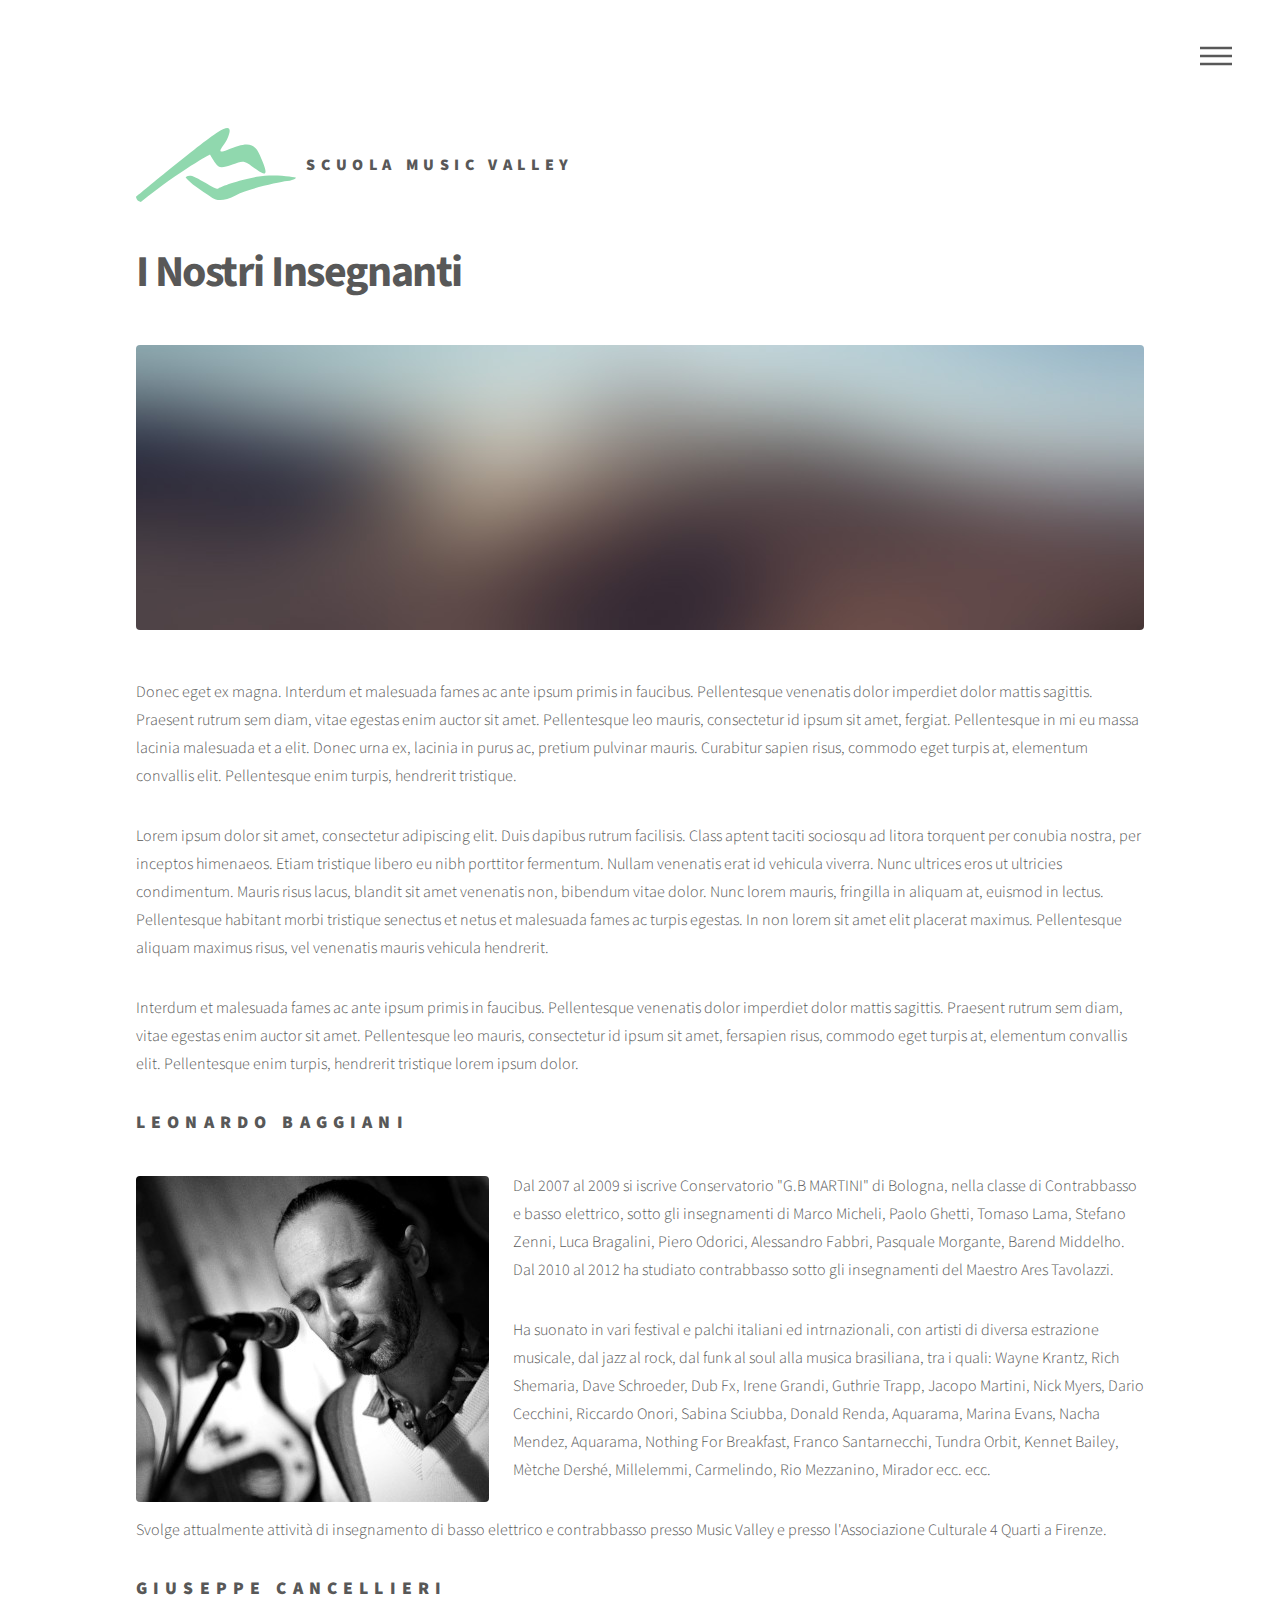
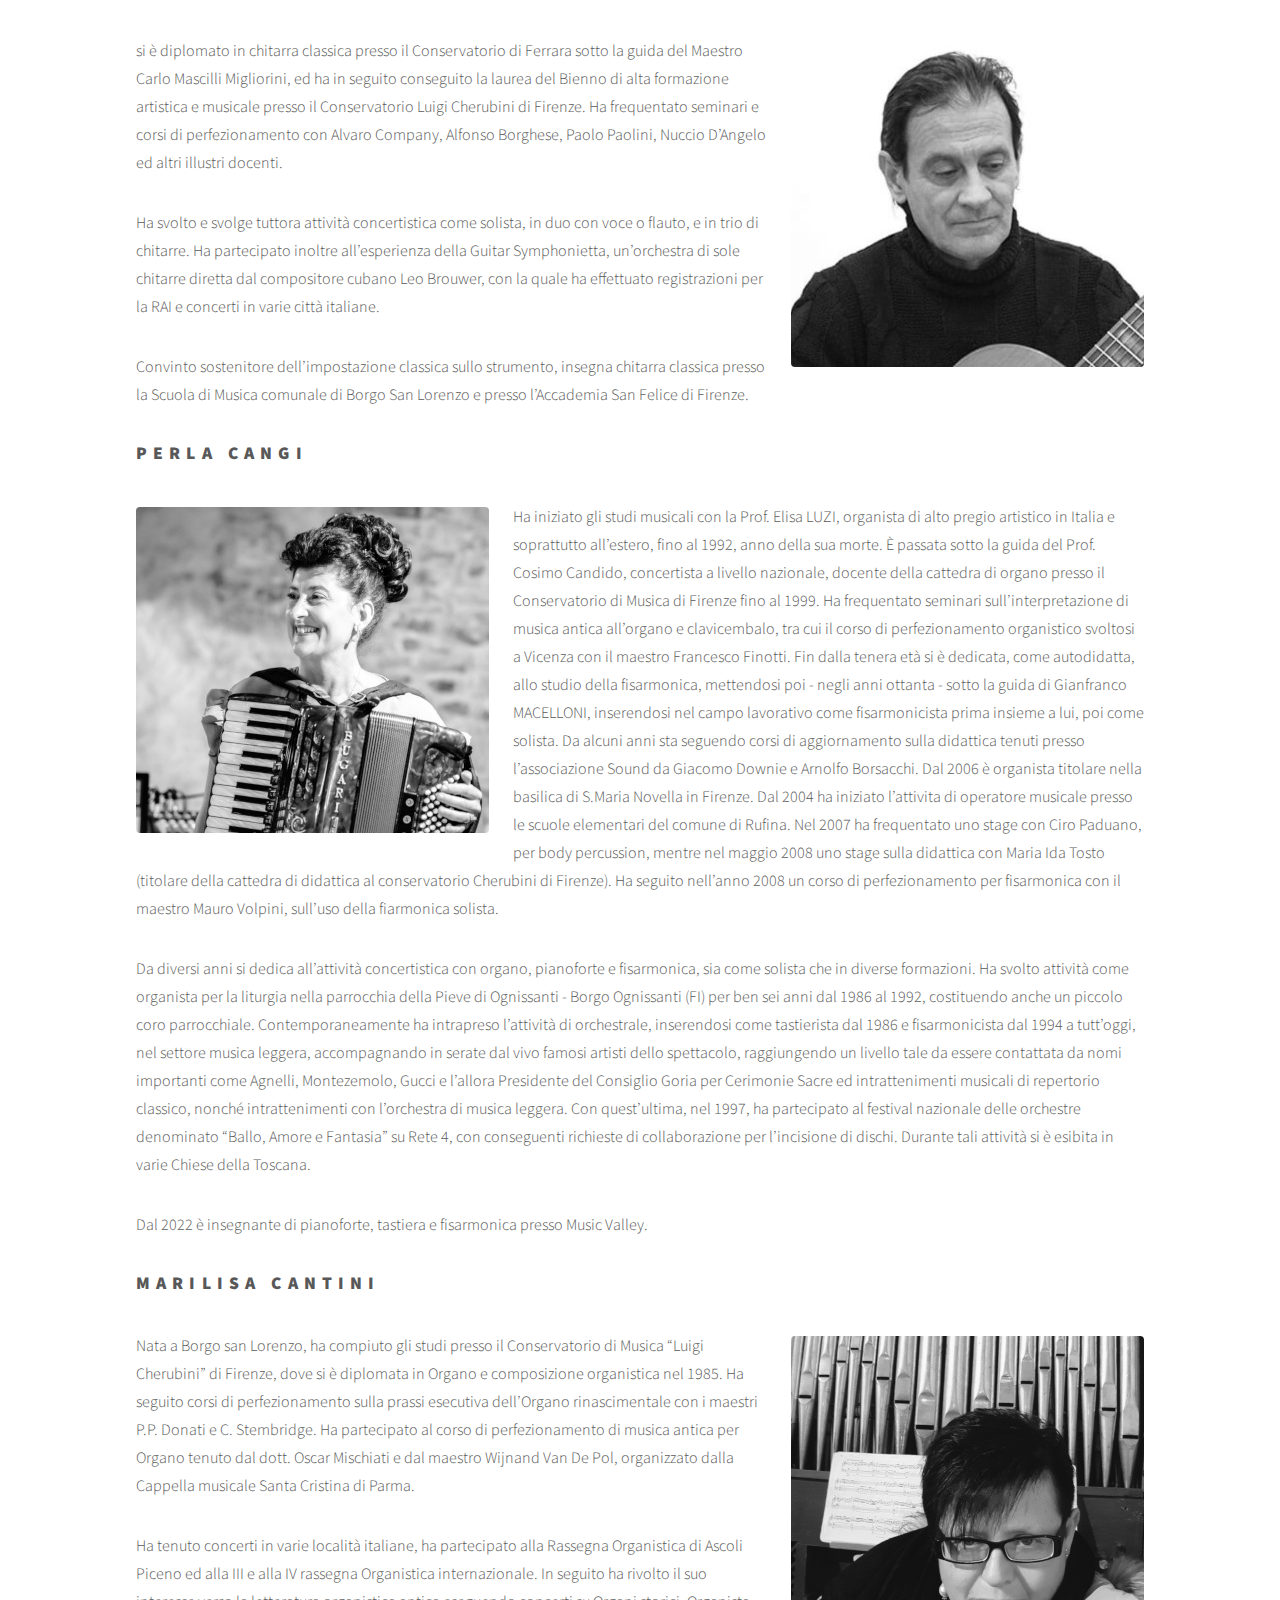
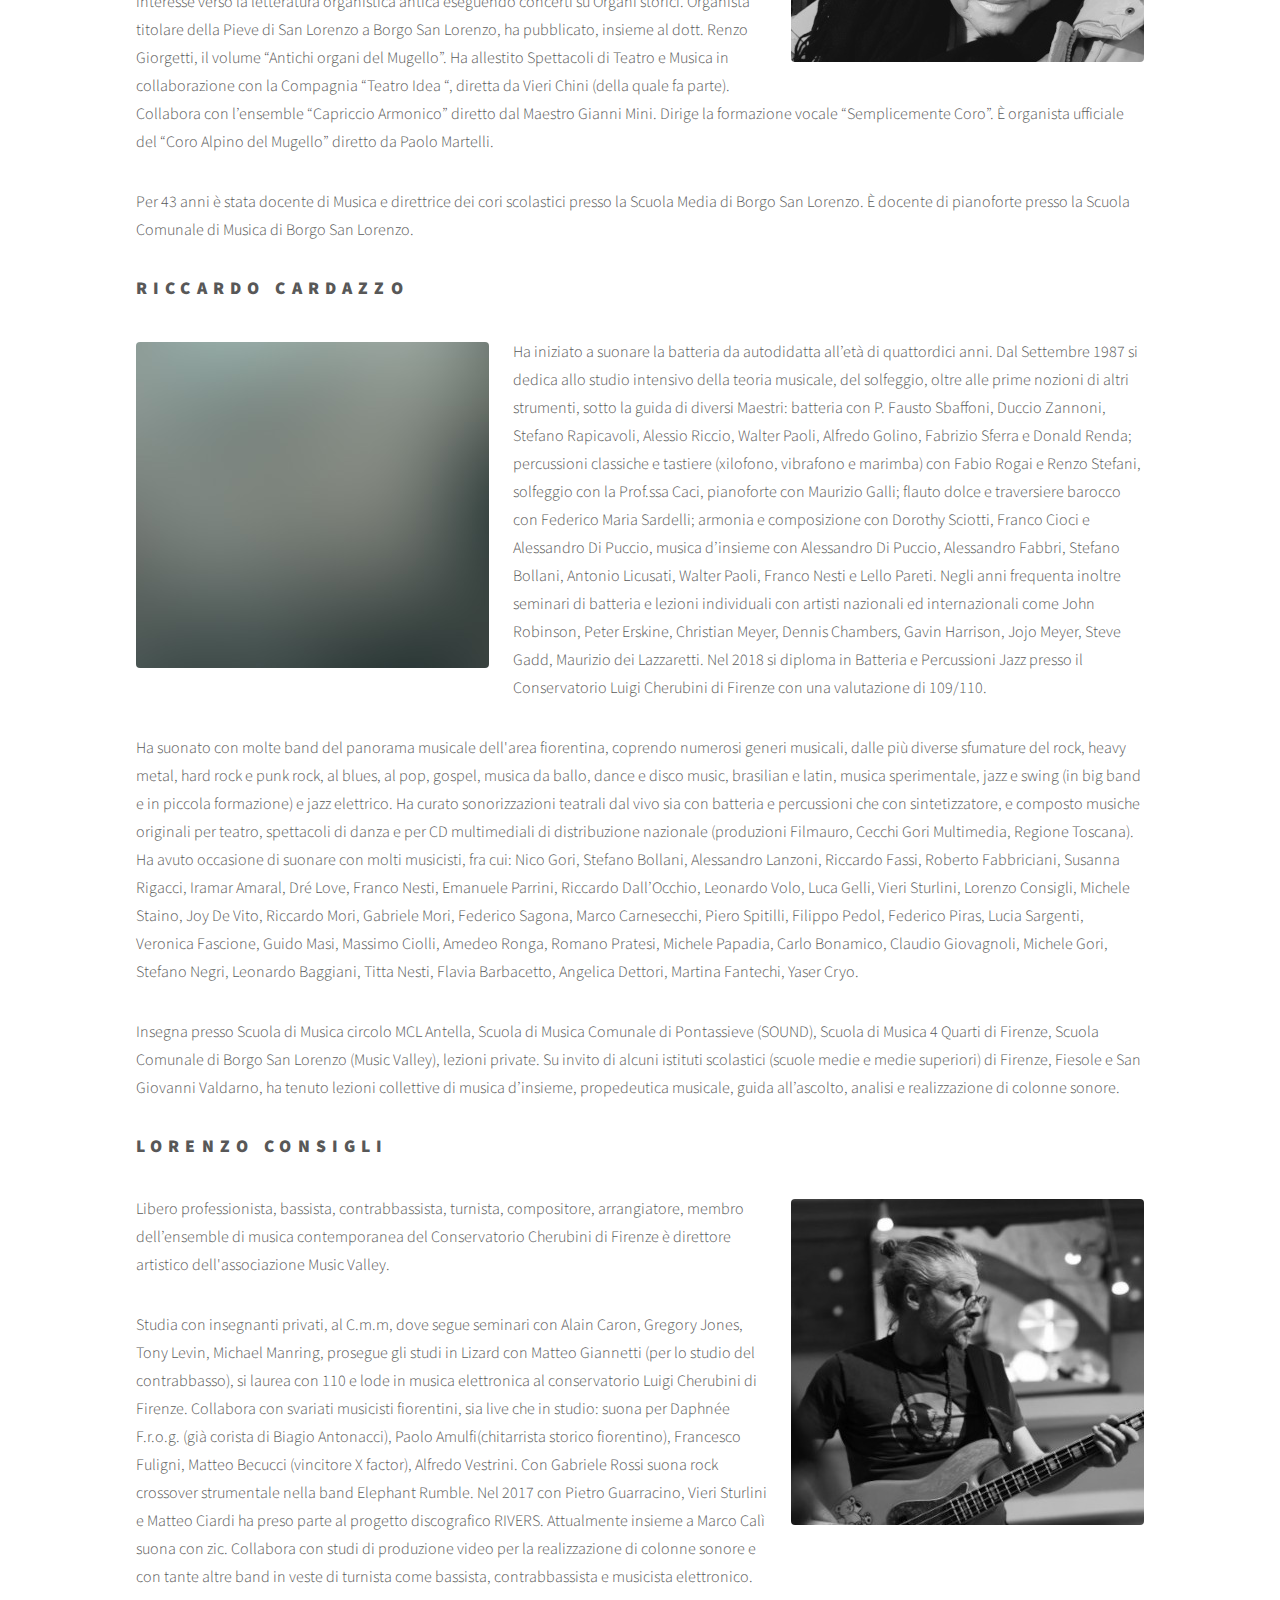
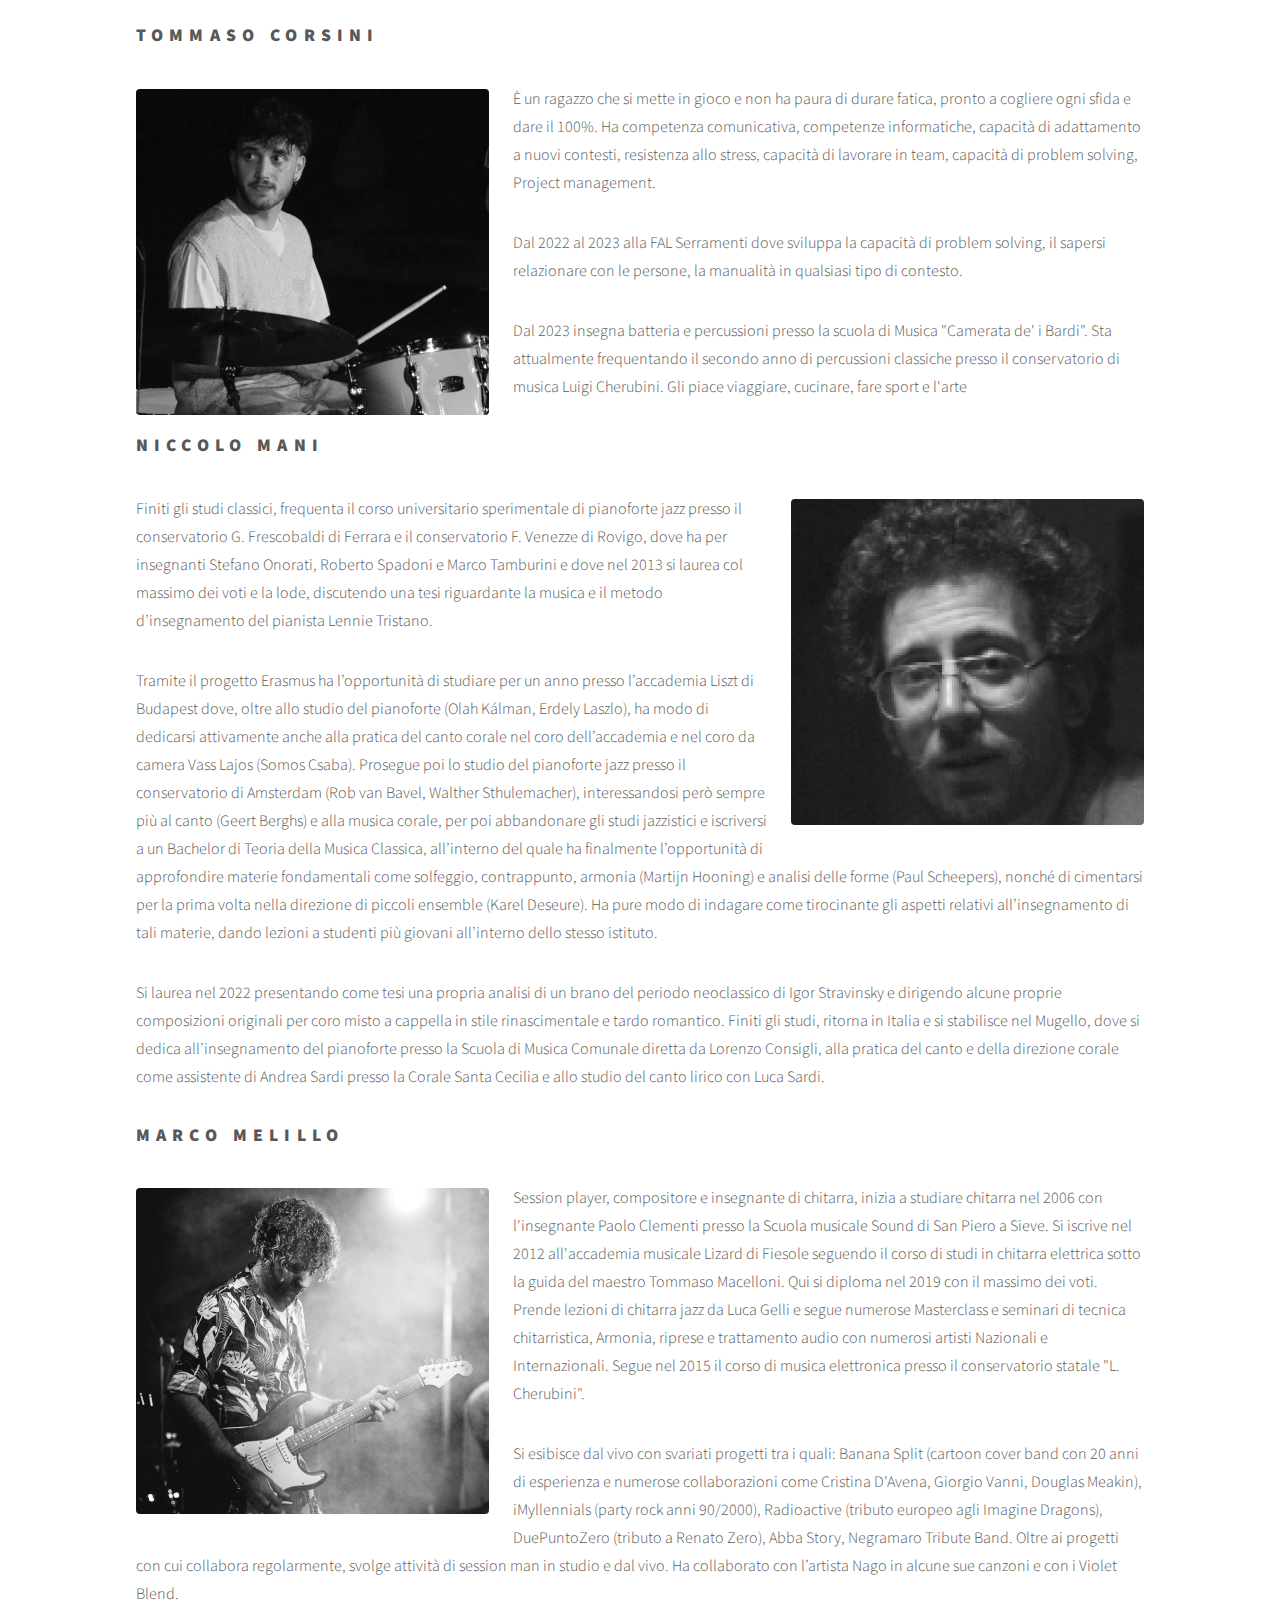
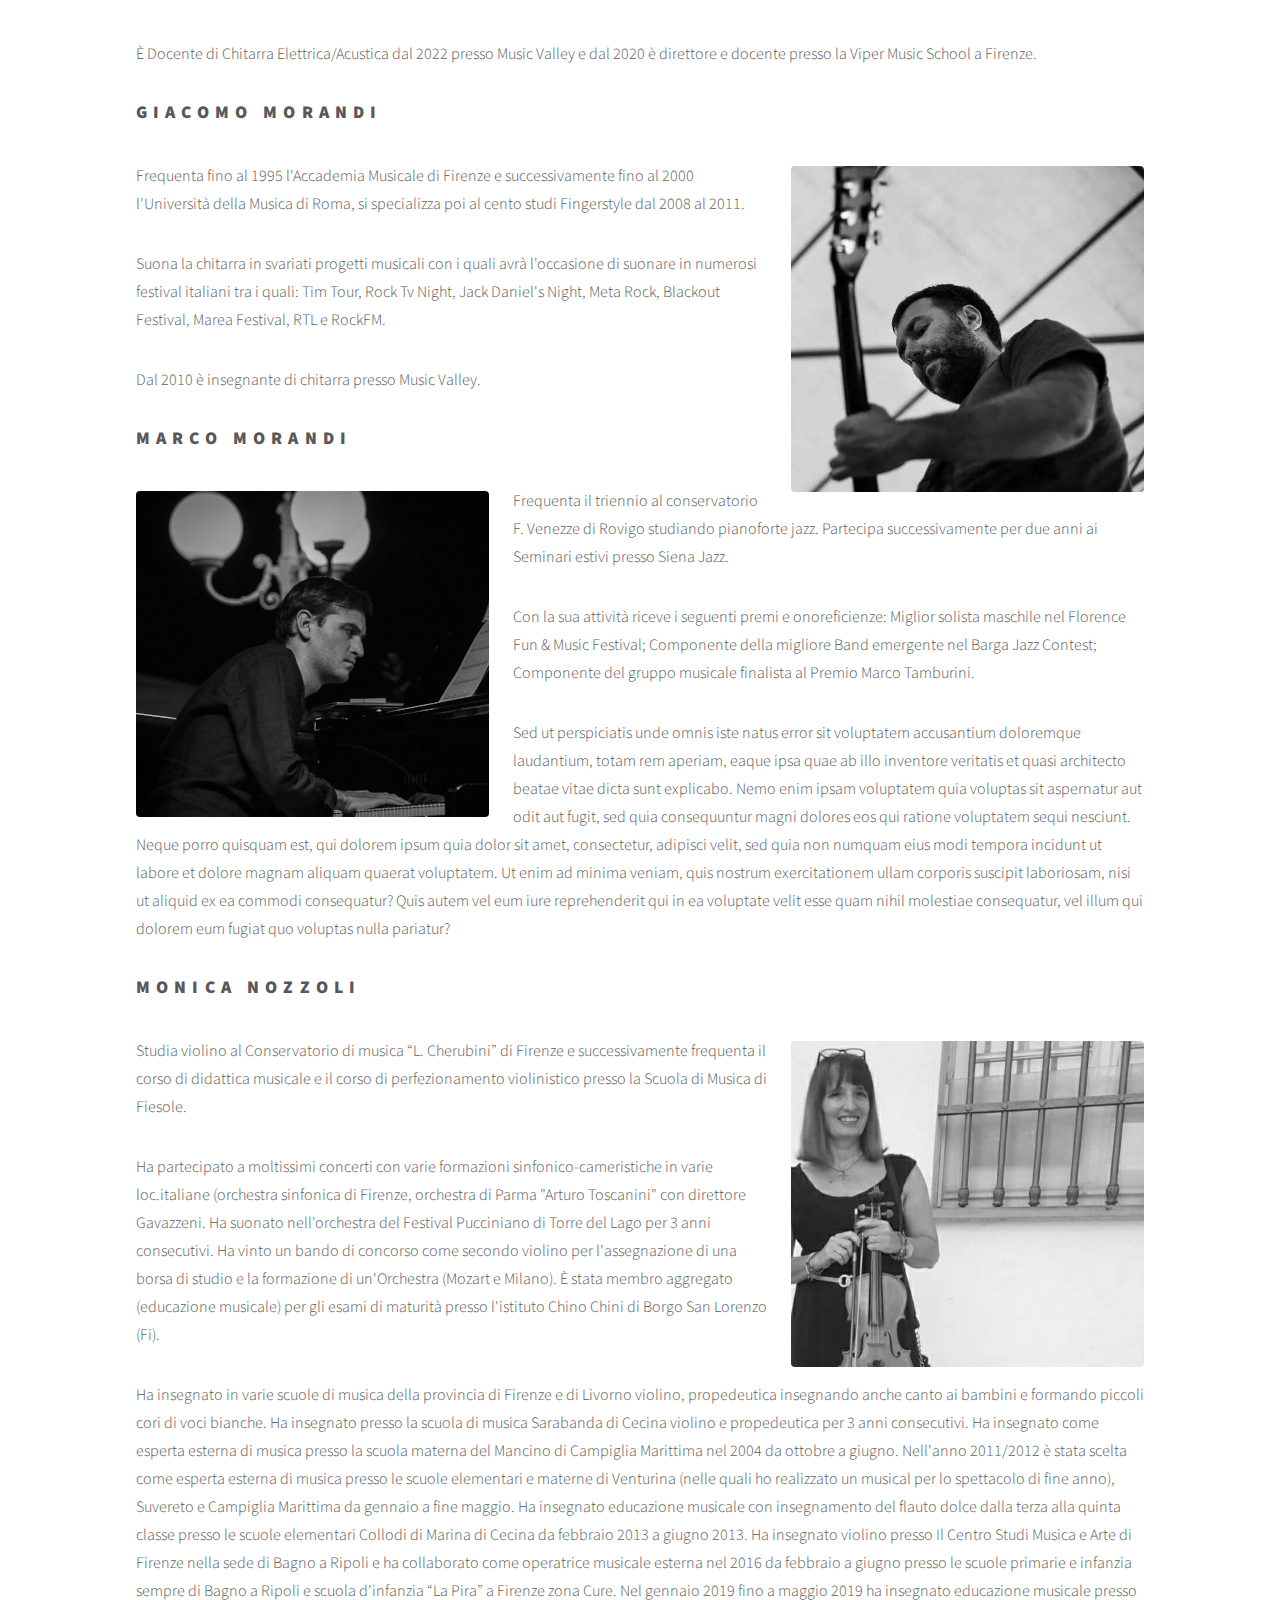
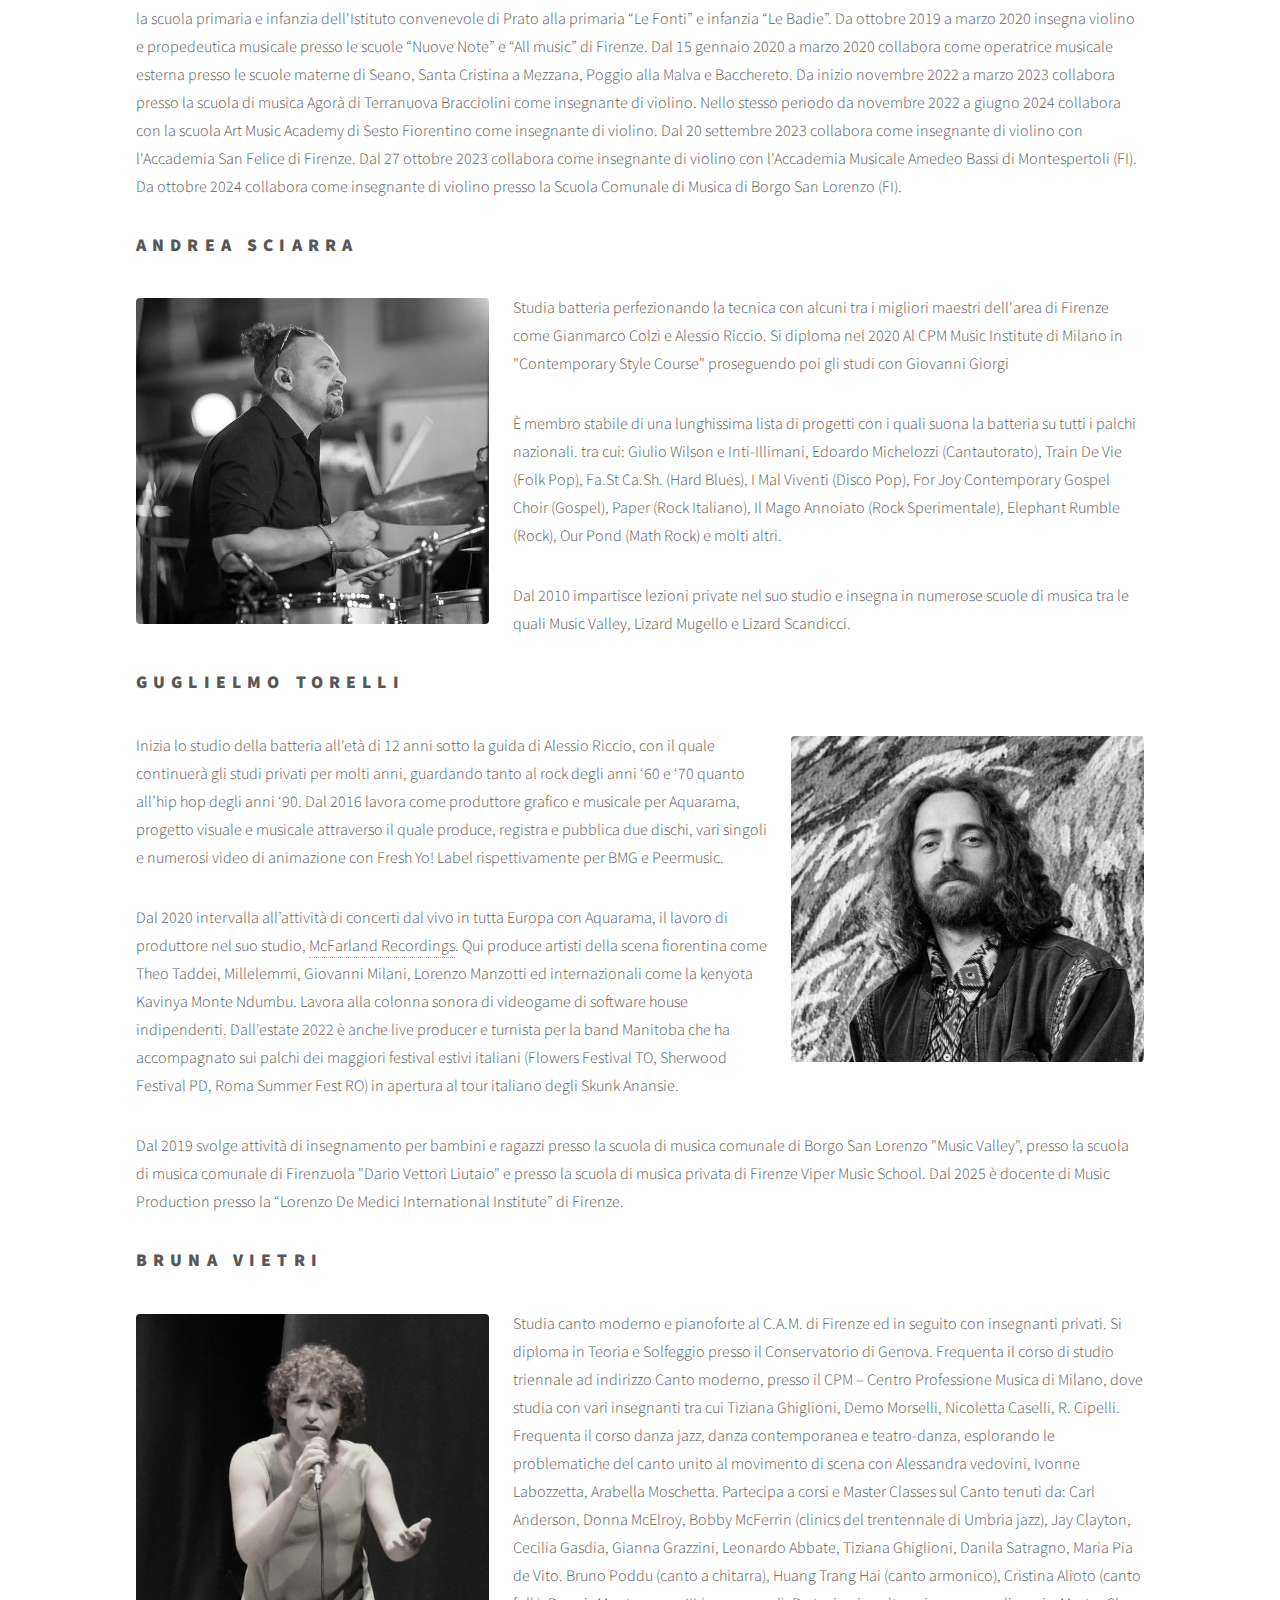
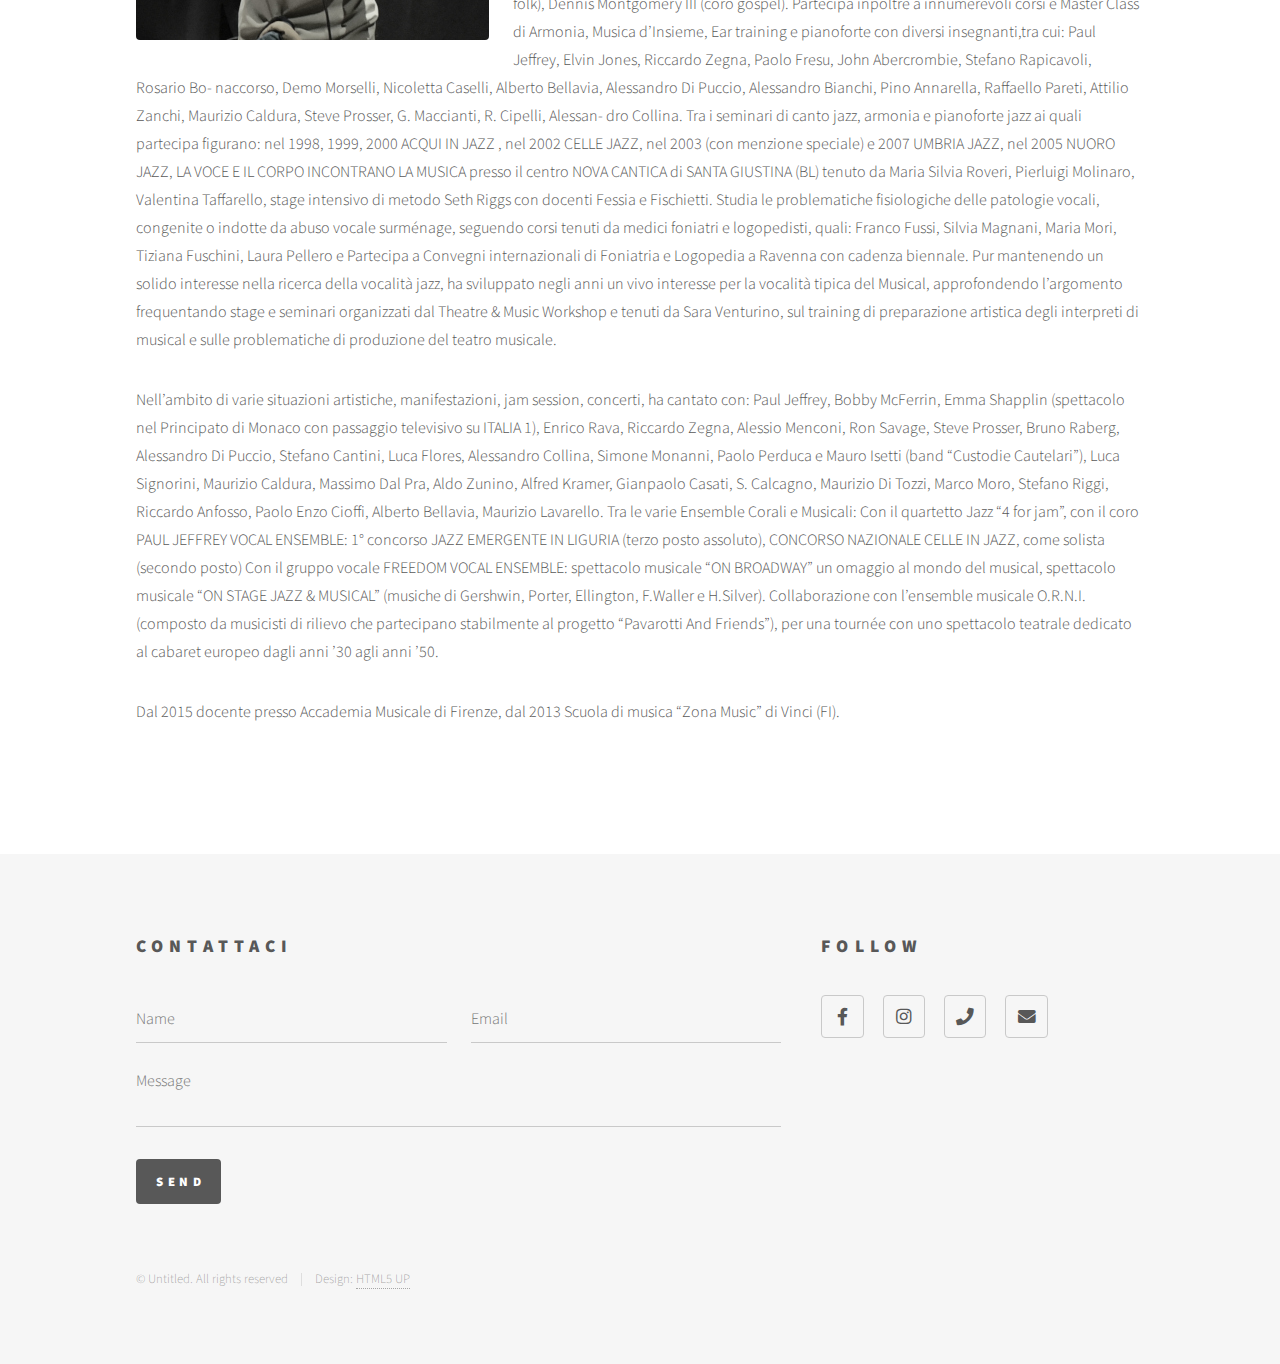
<file: docenti.html>
<!DOCTYPE HTML>
<!--
	Phantom by HTML5 UP
	html5up.net | @ajlkn
	Free for personal and commercial use under the CCA 3.0 license (html5up.net/license)
-->
<html>
	<head>
		<title>Docenti - Scuola Music Valley</title>
		<meta charset="utf-8" />
		<meta name="viewport" content="width=device-width, initial-scale=1, user-scalable=no" />
		<link rel="stylesheet" href="assets/css/main.css" />
		<noscript><link rel="stylesheet" href="assets/css/noscript.css" /></noscript>
	</head>
	<body class="is-preload">
		<!-- Wrapper -->
			<div id="wrapper">

				<!-- Header -->
					<header id="header">
						<div class="inner">

							<!-- Logo -->
								<a href="index.html" class="logo">
									<span class="symbol"><img src="images/logo.svg" alt="" /></span><span class="title">Scuola Music Valley</span>
								</a>

							<!-- Nav -->
								<nav>
									<ul>
										<li><a href="#menu">Menu</a></li>
									</ul>
								</nav>

						</div>
					</header>

				<!-- Menu -->
					<nav id="menu">
						<h2>Menu</h2>
						<ul>
							<li><a href="#About">About</a></li>
							<li><a href="#Corsi">Corsi</a></li>
							<li><a href="#Docenti">Docenti</a></li>
							<li><a href="#Iscrizione">Iscrizione</a></li>
							<li><a href="#footer">Contatti</a></li>
						</ul>
					</nav>

				<!-- Main -->
					<div id="main">
						<div class="inner">
							<h1>I Nostri Insegnanti</h1>
							<section>
								<span class="image main"><img src="images/pic13.jpg" alt="" /></span>
								<p>Donec eget ex magna. Interdum et malesuada fames ac ante ipsum primis in faucibus. Pellentesque venenatis dolor imperdiet dolor mattis sagittis. Praesent rutrum sem diam, vitae egestas enim auctor sit amet. Pellentesque leo mauris, consectetur id ipsum sit amet, fergiat. Pellentesque in mi eu massa lacinia malesuada et a elit. Donec urna ex, lacinia in purus ac, pretium pulvinar mauris. Curabitur sapien risus, commodo eget turpis at, elementum convallis elit. Pellentesque enim turpis, hendrerit tristique.</p>
								<p>Lorem ipsum dolor sit amet, consectetur adipiscing elit. Duis dapibus rutrum facilisis. Class aptent taciti sociosqu ad litora torquent per conubia nostra, per inceptos himenaeos. Etiam tristique libero eu nibh porttitor fermentum. Nullam venenatis erat id vehicula viverra. Nunc ultrices eros ut ultricies condimentum. Mauris risus lacus, blandit sit amet venenatis non, bibendum vitae dolor. Nunc lorem mauris, fringilla in aliquam at, euismod in lectus. Pellentesque habitant morbi tristique senectus et netus et malesuada fames ac turpis egestas. In non lorem sit amet elit placerat maximus. Pellentesque aliquam maximus risus, vel venenatis mauris vehicula hendrerit.</p>
								<p>Interdum et malesuada fames ac ante ipsum primis in faucibus. Pellentesque venenatis dolor imperdiet dolor mattis sagittis. Praesent rutrum sem diam, vitae egestas enim auctor sit amet. Pellentesque leo mauris, consectetur id ipsum sit amet, fersapien risus, commodo eget turpis at, elementum convallis elit. Pellentesque enim turpis, hendrerit tristique lorem ipsum dolor.</p>
							</section>

							<section id="Leonardo-Baggiani">
								<h2>Leonardo Baggiani</h2>
								<p><span class="image left"><img src="images/PP-Baggiani Leonardo.jpeg" alt="" /></span>Dal 2007 al 2009 si iscrive Conservatorio "G.B MARTINI" di Bologna, nella classe di Contrabbasso e basso elettrico, sotto gli insegnamenti di Marco Micheli, Paolo Ghetti, Tomaso Lama, Stefano Zenni, Luca Bragalini, Piero Odorici, Alessandro Fabbri, Pasquale Morgante, Barend Middelho. Dal 2010 al 2012 ha studiato contrabbasso sotto gli insegnamenti del Maestro Ares Tavolazzi.</p>
								<p>Ha suonato in vari festival e palchi italiani ed intrnazionali, con artisti di diversa estrazione musicale, dal jazz al rock, dal funk al soul alla musica brasiliana, tra i quali: Wayne Krantz, Rich Shemaria, Dave Schroeder, Dub Fx, Irene Grandi, Guthrie Trapp, Jacopo Martini, Nick Myers, Dario Cecchini, Riccardo Onori, Sabina Sciubba, Donald Renda, Aquarama, Marina Evans, Nacha Mendez, Aquarama, Nothing For Breakfast, Franco Santarnecchi, Tundra Orbit, Kennet Bailey, Mètche Dershé, Millelemmi, Carmelindo, Rio Mezzanino, Mirador ecc. ecc.</p>
								<p>Svolge attualmente attività di insegnamento di basso elettrico e contrabbasso presso Music Valley e presso l'Associazione Culturale 4 Quarti a Firenze.</p>
							</section>

							<section id="Giuseppe-Cancellieri">
								<h2>Giuseppe Cancellieri</h2>
								<p><span class="image right"><img src="images/PP-Cancellieri Giuseppe.jpg" alt="" /></span> si è diplomato in chitarra classica presso il Conservatorio di Ferrara sotto la guida del Maestro Carlo Mascilli Migliorini, ed ha in seguito conseguito la laurea del Bienno di alta formazione artistica e musicale presso il Conservatorio Luigi Cherubini di Firenze. Ha frequentato seminari e corsi di perfezionamento con Alvaro Company, Alfonso Borghese, Paolo Paolini, Nuccio D’Angelo ed altri illustri docenti.</p>
								<p>Ha svolto e svolge tuttora attività concertistica come solista, in duo con voce o flauto, e in trio di chitarre. Ha partecipato inoltre all’esperienza della Guitar Symphonietta, un’orchestra di sole chitarre diretta dal compositore cubano Leo Brouwer, con la quale ha effettuato registrazioni per la RAI e concerti in varie città italiane.</p>
								<p>Convinto sostenitore dell’impostazione classica sullo strumento, insegna chitarra classica presso la Scuola di Musica comunale di Borgo San Lorenzo e presso l’Accademia San Felice di Firenze. </p>
							</section>

							<section id="Perla-Cangi">
								<h2>Perla Cangi</h2>
								<p><span class="image left"><img src="images/PP-Cangi Perla.jpg" alt="" /></span>Ha iniziato gli studi musicali con la Prof. Elisa LUZI, organista di alto pregio artistico in Italia e soprattutto all’estero, fino al 1992, anno della sua morte. È passata sotto la guida del Prof. Cosimo Candido, concertista a livello nazionale, docente della cattedra di organo presso il Conservatorio di Musica di Firenze fino al 1999. Ha frequentato seminari sull’interpretazione di musica antica all’organo e clavicembalo, tra cui il corso di perfezionamento organistico svoltosi a Vicenza con il maestro Francesco Finotti. Fin dalla tenera età si è dedicata, come autodidatta, allo studio della fisarmonica, mettendosi poi - negli anni ottanta - sotto la guida di Gianfranco MACELLONI, inserendosi nel campo lavorativo come fisarmonicista prima insieme a lui, poi come solista. Da alcuni anni sta seguendo corsi di aggiornamento sulla didattica tenuti presso l’associazione Sound da Giacomo Downie e Arnolfo Borsacchi. Dal 2006 è organista titolare nella basilica di S.Maria Novella in Firenze. Dal 2004 ha iniziato l’attivita di  operatore musicale presso le scuole elementari del comune di Rufina. Nel 2007 ha frequentato uno stage con Ciro Paduano, per body percussion, mentre nel maggio 2008 uno stage sulla didattica con Maria Ida Tosto (titolare della cattedra di didattica al conservatorio Cherubini di Firenze). Ha seguito nell’anno 2008 un corso di perfezionamento per fisarmonica con il maestro Mauro Volpini, sull’uso della fiarmonica solista.</p>
								<p>Da diversi anni si dedica all’attività concertistica con organo, pianoforte e fisarmonica, sia come solista che in diverse formazioni. Ha svolto attività come organista per la liturgia nella parrocchia della Pieve di Ognissanti - Borgo Ognissanti (FI) per ben sei anni dal 1986 al 1992, costituendo anche un piccolo coro parrocchiale. Contemporaneamente ha intrapreso l’attività di orchestrale, inserendosi come tastierista dal 1986 e fisarmonicista dal 1994 a tutt’oggi, nel settore musica leggera, accompagnando in serate dal vivo famosi artisti dello spettacolo, raggiungendo un livello tale da essere contattata da nomi importanti come Agnelli, Montezemolo, Gucci e l’allora Presidente del Consiglio Goria per Cerimonie Sacre ed intrattenimenti musicali di repertorio classico, nonché intrattenimenti con l’orchestra di musica leggera. Con quest’ultima, nel 1997, ha partecipato al festival nazionale delle orchestre denominato “Ballo, Amore e Fantasia” su Rete 4, con conseguenti richieste di collaborazione per l’incisione di dischi. Durante tali attività si è esibita in varie Chiese della Toscana.</p>
								<p>Dal 2022 è insegnante di pianoforte, tastiera e fisarmonica presso Music Valley.</p>
							</section>

							<section id="Marilisa-Cantini">
								<h2>Marilisa Cantini</h2>
								<p><span class="image right"><img src="images/PP-Cantini Marilisa.jpg" alt="" /></span>Nata a Borgo san Lorenzo, ha compiuto gli studi presso il Conservatorio di Musica “Luigi Cherubini” di Firenze, dove si è diplomata in Organo e composizione organistica nel 1985. Ha seguito corsi di perfezionamento sulla prassi esecutiva dell’Organo rinascimentale con i maestri P.P. Donati e C. Stembridge. Ha partecipato al corso di perfezionamento di musica antica per Organo tenuto dal dott. Oscar Mischiati e dal maestro Wijnand Van De Pol, organizzato dalla Cappella musicale Santa Cristina di Parma.</p>
								<p>Ha tenuto concerti in varie località italiane, ha partecipato alla Rassegna Organistica di Ascoli Piceno ed alla III e alla IV rassegna Organistica internazionale. In seguito ha rivolto il suo interesse verso la letteratura organistica antica eseguendo concerti su Organi storici. Organista titolare della Pieve di San Lorenzo a Borgo San Lorenzo, ha pubblicato, insieme al dott. Renzo Giorgetti, il volume “Antichi organi del Mugello”. Ha allestito Spettacoli di Teatro e Musica in collaborazione con la Compagnia “Teatro Idea “, diretta da Vieri Chini (della quale fa parte). Collabora con l’ensemble “Capriccio Armonico” diretto dal Maestro Gianni Mini. Dirige la formazione vocale “Semplicemente Coro”. È organista ufficiale del “Coro Alpino del Mugello” diretto da Paolo Martelli.</p>
								<p>Per 43 anni è stata docente di Musica e direttrice dei cori scolastici presso la Scuola Media di Borgo San Lorenzo. È docente di pianoforte presso la Scuola Comunale di Musica di Borgo San Lorenzo.</p>
							</section>

							<section id="Riccardo-Cardazzo">
								<h2>Riccardo Cardazzo</h2>
								<p><span class="image left"><img src="images/pic07.jpg" alt="" /></span>Ha iniziato a suonare la batteria da autodidatta all’età di quattordici anni. Dal Settembre 1987 si dedica allo studio intensivo della teoria
									musicale, del solfeggio, oltre alle prime nozioni di altri strumenti, sotto la guida di diversi Maestri: batteria con P. Fausto Sbaffoni, Duccio Zannoni, Stefano Rapicavoli, Alessio Riccio, Walter Paoli, Alfredo Golino, Fabrizio Sferra e Donald Renda; percussioni classiche e tastiere (xilofono, vibrafono e marimba) con Fabio Rogai e Renzo Stefani, solfeggio con la Prof.ssa Caci, pianoforte con Maurizio Galli; flauto dolce e traversiere barocco con Federico Maria Sardelli; armonia e composizione con Dorothy Sciotti, Franco Cioci e Alessandro Di Puccio, musica d’insieme con Alessandro Di Puccio, Alessandro Fabbri, Stefano Bollani, Antonio Licusati, Walter Paoli, Franco Nesti e Lello Pareti. Negli anni frequenta inoltre seminari di batteria e lezioni individuali con artisti nazionali ed
									internazionali come John Robinson, Peter Erskine, Christian Meyer, Dennis Chambers, Gavin Harrison, Jojo Meyer, Steve Gadd, Maurizio dei Lazzaretti.
									Nel 2018 si diploma in Batteria e Percussioni Jazz presso il Conservatorio Luigi Cherubini di Firenze con una valutazione di 109/110.</p>
								<p>Ha suonato con molte band del panorama musicale dell'area fiorentina, coprendo numerosi generi musicali, dalle più diverse sfumature del rock, heavy metal, hard rock e punk rock, al blues, al pop, gospel, musica da ballo, dance e disco music, brasilian e latin, musica sperimentale, jazz e swing (in big band e in piccola formazione) e jazz elettrico. Ha curato sonorizzazioni teatrali dal vivo sia con batteria e percussioni che con sintetizzatore, e composto musiche originali per teatro, spettacoli di danza e per CD multimediali di distribuzione nazionale (produzioni Filmauro, Cecchi Gori Multimedia, Regione Toscana).
									Ha avuto occasione di suonare con molti musicisti, fra cui: Nico Gori, Stefano Bollani, Alessandro Lanzoni, Riccardo Fassi, Roberto Fabbriciani, Susanna Rigacci, Iramar Amaral, Dré Love, Franco Nesti, Emanuele Parrini, Riccardo Dall’Occhio, Leonardo Volo, Luca Gelli, Vieri Sturlini, Lorenzo Consigli, Michele Staino, Joy De Vito, Riccardo Mori, Gabriele Mori, Federico Sagona, Marco Carnesecchi, Piero Spitilli, Filippo Pedol, Federico Piras, Lucia Sargenti, Veronica Fascione, Guido Masi, Massimo Ciolli, Amedeo Ronga, Romano Pratesi, Michele Papadia, Carlo Bonamico, Claudio Giovagnoli, Michele Gori, Stefano Negri, Leonardo Baggiani, Titta Nesti, Flavia Barbacetto, Angelica Dettori, Martina Fantechi, Yaser Cryo.</p>
								<p>Insegna presso Scuola di Musica circolo MCL Antella, Scuola di Musica Comunale di Pontassieve (SOUND), Scuola di Musica 4 Quarti di Firenze, Scuola Comunale di Borgo San Lorenzo (Music Valley), lezioni private. Su invito di alcuni istituti scolastici (scuole medie e medie superiori) di Firenze, Fiesole e San Giovanni Valdarno, ha tenuto lezioni collettive di musica d’insieme, propedeutica musicale, guida all’ascolto, analisi e realizzazione di colonne sonore.</p>
							</section>

							<section id="Lorenzo-Consigli">
								<h2>Lorenzo Consigli</h2>
								<p><span class="image right"><img src="images/PP-Consigli Lorenzo.jpg" alt="" /></span>Libero professionista, bassista, contrabbassista, turnista, compositore, arrangiatore, membro dell’ensemble di musica contemporanea del Conservatorio Cherubini di Firenze è direttore artistico dell'associazione Music Valley.</p>
								<p>Studia con insegnanti privati, al C.m.m, dove segue seminari con Alain Caron, Gregory Jones, Tony Levin, Michael Manring, prosegue gli studi in Lizard con Matteo Giannetti (per lo studio del contrabbasso), si laurea con 110 e lode in musica elettronica al conservatorio Luigi Cherubini di Firenze. Collabora con svariati musicisti fiorentini, sia live che in studio: suona per Daphnée F.r.o.g. (già corista di Biagio Antonacci), Paolo Amulfi(chitarrista storico fiorentino), Francesco Fuligni, Matteo Becucci (vincitore X factor), Alfredo Vestrini. Con Gabriele Rossi suona rock crossover strumentale nella band Elephant Rumble. Nel 2017 con Pietro Guarracino, Vieri Sturlini e Matteo Ciardi ha preso parte al progetto discografico RIVERS. Attualmente insieme a Marco Calì suona con zic. Collabora con studi di produzione video per la realizzazione di colonne sonore e con tante altre band in veste di turnista come bassista, contrabbassista e musicista elettronico.</p>
								<p></p>
							</section>

							<section id="Tommaso-Corsini">
								<h2>Tommaso Corsini</h2>
								<p><span class="image left"><img src="images/PP-Corsini Tommaso.jpg" alt="" /></span>È un ragazzo che si mette in gioco e non ha paura di durare fatica, pronto a cogliere ogni sfida e dare il 100%. Ha competenza comunicativa, competenze informatiche, capacità di adattamento a nuovi contesti, resistenza allo stress, capacità di lavorare in team, capacità di problem solving, Project management.</p>
								<p>Dal 2022 al 2023 alla FAL Serramenti dove sviluppa la capacità di problem solving, il sapersi relazionare con le persone, la manualità in qualsiasi tipo di contesto.</p>
								<p>Dal 2023 insegna batteria e percussioni presso la scuola di Musica "Camerata de' i Bardi". Sta attualmente frequentando il secondo anno di percussioni classiche presso il conservatorio di musica Luigi Cherubini. Gli piace viaggiare, cucinare, fare sport e l'arte</p>
							</section>

							<section id="Niccolò-Mani">
								<h2>Niccolo Mani</h2>
								<p><span class="image right"><img src="images/PP-Mani Niccolò.jpg" alt="" /></span>Finiti gli studi classici, frequenta il corso universitario sperimentale di pianoforte jazz presso il conservatorio G. Frescobaldi di Ferrara e il conservatorio F. Venezze di Rovigo, dove ha per insegnanti Stefano Onorati, Roberto Spadoni e Marco Tamburini e dove nel 2013 si laurea col massimo dei voti e la lode, discutendo una tesi riguardante la musica e il metodo d’insegnamento del pianista Lennie Tristano.</p>
								<p>Tramite il progetto Erasmus ha l’opportunità di studiare per un anno presso l’accademia Liszt di Budapest dove, oltre allo studio del pianoforte (Olah Kálman, Erdely Laszlo), ha modo di dedicarsi attivamente anche alla pratica del canto corale nel coro dell’accademia e nel coro da camera Vass Lajos (Somos Csaba). Prosegue poi lo studio del pianoforte jazz presso il conservatorio di Amsterdam (Rob van Bavel, Walther Sthulemacher), interessandosi però sempre più al canto (Geert Berghs) e alla musica corale, per poi abbandonare gli studi jazzistici e iscriversi a un Bachelor di Teoria della Musica Classica, all’interno del quale ha finalmente l’opportunità di approfondire materie fondamentali come solfeggio, contrappunto, armonia (Martijn Hooning) e analisi delle forme (Paul Scheepers), nonché di cimentarsi per la prima volta nella direzione di piccoli ensemble (Karel Deseure). Ha pure modo di indagare come tirocinante gli aspetti relativi all’insegnamento di tali materie, dando lezioni a studenti più giovani all’interno dello stesso istituto.</p>
								<p>Si laurea nel 2022 presentando come tesi una propria analisi di un brano del periodo neoclassico di Igor Stravinsky e dirigendo alcune proprie composizioni originali per coro misto a cappella in stile rinascimentale e tardo romantico. Finiti gli studi, ritorna in Italia e si stabilisce nel Mugello, dove si dedica all’insegnamento del pianoforte presso la Scuola di Musica Comunale diretta da Lorenzo Consigli, alla pratica del canto e della direzione corale come assistente di Andrea Sardi presso la Corale Santa Cecilia e allo studio del canto lirico con Luca Sardi.</p>
							</section>

							<section id="Marco-Melillo">
								<h2>Marco Melillo</h2>
								<p><span class="image left"><img src="images/PP-Melillo Marco.jpg" alt="" /></span>Session player, compositore e insegnante di chitarra, inizia a studiare chitarra nel 2006 con l'insegnante Paolo Clementi presso la Scuola musicale Sound di San Piero a Sieve. Si iscrive nel 2012 all'accademia musicale Lizard di Fiesole seguendo il corso di studi in chitarra elettrica sotto la guida del maestro Tommaso Macelloni. Qui si diploma nel 2019 con il massimo dei voti. Prende lezioni di chitarra jazz da Luca Gelli e segue numerose Masterclass e seminari di tecnica chitarristica, Armonia, riprese e trattamento audio con numerosi artisti Nazionali e Internazionali. Segue nel 2015 il corso di musica elettronica presso il conservatorio statale "L. Cherubini".</p>
								<p>Si esibisce dal vivo con svariati progetti tra i quali: Banana Split (cartoon cover band con 20 anni di esperienza e numerose collaborazioni come Cristina D'Avena, Giorgio Vanni, Douglas Meakin), iMyllennials (party rock anni 90/2000), Radioactive (tributo europeo agli Imagine Dragons), DuePuntoZero (tributo a Renato Zero), Abba Story, Negramaro Tribute Band. Oltre ai progetti con cui collabora regolarmente, svolge attività di session man in studio e dal vivo. Ha collaborato con l’artista Nago in alcune sue canzoni e con i Violet Blend.</p>
								<p>È Docente di Chitarra Elettrica/Acustica dal 2022 presso Music Valley e dal 2020 è direttore e docente presso la Viper Music School a Firenze.</p>
							</section>

							<section id="Giacomo-Morandi">
								<h2>Giacomo Morandi</h2>
								<p><span class="image right"><img src="images/PP-Morandi Giacomo.JPG" alt="" /></span>Frequenta fino al 1995 l'Accademia Musicale di Firenze e successivamente fino al 2000 l'Università della Musica di Roma, si specializza poi al cento studi Fingerstyle dal 2008 al 2011.</p>
								<p>Suona la chitarra in svariati progetti musicali con i quali avrà l'occasione di suonare in numerosi festival italiani tra i quali: Tim Tour, Rock Tv Night, Jack Daniel's Night, Meta Rock, Blackout Festival, Marea Festival, RTL e RockFM.</p>
								<p>Dal 2010 è insegnante di chitarra presso Music Valley.</p>
							</section>

							<section id="Marco-Morandi">
								<h2>Marco Morandi</h2>
								<p><span class="image left"><img src="images/PP-Morandi Marco.jpg" alt="" /></span>Frequenta il triennio al conservatorio F. Venezze di Rovigo studiando pianoforte jazz. Partecipa successivamente per due anni ai Seminari estivi presso Siena Jazz.</p>
								<p>Con la sua attività riceve i seguenti premi e onoreficienze: Miglior solista maschile nel Florence Fun & Music Festival; Componente della migliore Band emergente nel Barga Jazz Contest; Componente del gruppo musicale finalista al Premio Marco Tamburini.</p>
								<p>Sed ut perspiciatis unde omnis iste natus error sit voluptatem accusantium doloremque laudantium, totam rem aperiam, eaque ipsa quae ab illo inventore veritatis et quasi architecto beatae vitae dicta sunt explicabo. Nemo enim ipsam voluptatem quia voluptas sit aspernatur aut odit aut fugit, sed quia consequuntur magni dolores eos qui ratione voluptatem sequi nesciunt. Neque porro quisquam est, qui dolorem ipsum quia dolor sit amet, consectetur, adipisci velit, sed quia non numquam eius modi tempora incidunt ut labore et dolore magnam aliquam quaerat voluptatem. Ut enim ad minima veniam, quis nostrum exercitationem ullam corporis suscipit laboriosam, nisi ut aliquid ex ea commodi consequatur? Quis autem vel eum iure reprehenderit qui in ea voluptate velit esse quam nihil molestiae consequatur, vel illum qui dolorem eum fugiat quo voluptas nulla pariatur?</p>
							</section>

							<section id="Monica-Nozzoli">
								<h2>Monica Nozzoli</h2>
								<p><span class="image right"><img src="images/PP-Nozzoli Monica.jpg" alt="" /></span>Studia violino al Conservatorio di musica “L. Cherubini” di Firenze e successivamente frequenta il corso di didattica musicale e il corso di perfezionamento violinistico presso la Scuola di Musica di Fiesole.</p>
								<p>Ha partecipato a moltissimi concerti con varie formazioni sinfonico-cameristiche in varie loc.italiane (orchestra sinfonica di Firenze, orchestra di Parma "Arturo Toscanini" con direttore Gavazzeni. Ha suonato nell'orchestra del Festival Pucciniano di Torre del Lago per 3 anni consecutivi. Ha vinto un bando di concorso come secondo violino per l'assegnazione di una borsa di studio e la formazione di un'Orchestra (Mozart e Milano). È stata membro aggregato (educazione musicale) per gli esami di maturità presso l'istituto Chino Chini di Borgo San Lorenzo (Fi). </p>
								<p>Ha insegnato in varie scuole di musica della provincia di Firenze e di Livorno violino, propedeutica insegnando anche canto ai bambini e formando piccoli cori di voci bianche. Ha insegnato presso la scuola di musica Sarabanda di Cecina violino e propedeutica per 3 anni consecutivi. Ha insegnato come esperta esterna di musica presso la scuola materna del Mancino di Campiglia Marittima nel 2004 da ottobre a giugno. Nell'anno 2011/2012 è stata scelta come esperta esterna di musica presso le scuole elementari e materne di Venturina (nelle quali ho realizzato un musical per lo spettacolo di fine anno), Suvereto e Campiglia Marittima da gennaio a fine maggio. Ha insegnato educazione musicale con insegnamento del flauto dolce dalla terza alla quinta classe presso le scuole elementari Collodi di Marina di Cecina da febbraio 2013 a giugno 2013. Ha insegnato violino presso Il Centro Studi Musica e Arte di Firenze nella sede di Bagno a Ripoli e ha collaborato come operatrice musicale esterna nel 2016 da febbraio a giugno presso le scuole primarie e infanzia sempre di Bagno a Ripoli e scuola d'infanzia “La Pira” a Firenze zona Cure. Nel gennaio 2019 fino a maggio 2019 ha insegnato educazione musicale presso la scuola primaria e infanzia dell'Istituto convenevole di Prato alla primaria “Le Fonti” e infanzia “Le Badie”. Da ottobre 2019 a marzo 2020 insegna violino e propedeutica musicale presso le scuole “Nuove Note” e “All music” di Firenze. Dal 15 gennaio 2020 a marzo 2020 collabora come operatrice musicale esterna presso le scuole materne di Seano, Santa Cristina a Mezzana, Poggio alla Malva e Bacchereto. Da inizio novembre 2022 a marzo 2023 collabora presso la scuola di musica Agorà di Terranuova Bracciolini come insegnante di violino. Nello stesso periodo da novembre 2022 a giugno 2024 collabora con la scuola Art Music Academy di Sesto Fiorentino come insegnante di violino. Dal 20 settembre 2023 collabora come insegnante di violino con l'Accademia San Felice di Firenze. Dal 27 ottobre 2023 collabora come insegnante di violino con l'Accademia Musicale Amedeo Bassi di Montespertoli (FI). Da ottobre 2024 collabora come insegnante di violino presso la Scuola Comunale di Musica di Borgo San Lorenzo (FI).</p>
							</section>

							<section id="Andrea-Sciarra">
								<h2>Andrea Sciarra</h2>
								<p><span class="image left"><img src="images/PP-Sciarra Andrea.jpg" alt="" /></span>Studia batteria perfezionando la tecnica con alcuni tra i migliori maestri dell'area di Firenze come Gianmarco Colzi e Alessio Riccio. Si diploma nel 2020 Al CPM Music Institute di Milano in "Contemporary Style Course" proseguendo poi gli studi con Giovanni Giorgi</p>
								<p>È membro stabile di una lunghissima lista di progetti con i quali suona la batteria su tutti i palchi nazionali. tra cui: Giulio Wilson e Inti-Illimani, Edoardo Michelozzi (Cantautorato), Train De Vie (Folk Pop), Fa.St Ca.Sh. (Hard Blues), I Mal Viventi (Disco Pop), For Joy Contemporary Gospel Choir (Gospel), Paper (Rock Italiano), Il Mago Annoiato (Rock Sperimentale), Elephant Rumble (Rock), Our Pond (Math Rock) e molti altri.</p>
								<p>Dal 2010 impartisce lezioni private nel suo studio e insegna in numerose scuole di musica tra le quali Music Valley, Lizard Mugello e Lizard Scandicci. </p>
							</section>

							<section id="Guglielmo-Torelli">
								<h2>Guglielmo Torelli</h2>
								<p><span class="image right"><img src="images/PP-Torelli Guglielmo.jpg" alt="" /></span>Inizia lo studio della batteria all'età di 12 anni sotto la guida di Alessio Riccio, con il quale continuerà gli studi privati per molti anni, guardando tanto al rock degli anni ‘60 e ‘70 quanto all’hip hop degli anni ‘90. Dal 2016 lavora come produttore grafico e musicale per Aquarama, progetto visuale e musicale attraverso il quale produce, registra e pubblica due dischi, vari singoli e numerosi video di animazione con Fresh Yo! Label rispettivamente per BMG e Peermusic. </p>
								<p>Dal 2020 intervalla all’attività di concerti dal vivo in tutta Europa con Aquarama, il lavoro di produttore nel suo studio, <a href="https://mcfarlandrecordings.com/" target="_blank">McFarland Recordings</a>. Qui produce artisti della scena fiorentina come Theo Taddei, Millelemmi, Giovanni Milani, Lorenzo Manzotti ed internazionali come la kenyota Kavinya Monte Ndumbu. Lavora alla colonna sonora di videogame di software house indipendenti. Dall'estate 2022 è anche live producer e turnista per la band Manitoba che ha accompagnato sui palchi dei maggiori festival estivi italiani (Flowers Festival TO, Sherwood Festival PD, Roma Summer Fest RO) in apertura al tour italiano degli Skunk Anansie.</p>
								<p>Dal 2019 svolge attività di insegnamento per bambini e ragazzi presso la scuola di musica comunale di Borgo San Lorenzo "Music Valley", presso la scuola di musica comunale di Firenzuola "Dario Vettori Liutaio" e presso la scuola di musica privata di Firenze Viper Music School. Dal 2025 è docente di Music Production presso la “Lorenzo De Medici International Institute” di Firenze.</p>
							</section>

							<section id="Bruna-Vietri">
								<h2>Bruna Vietri</h2>
								<p><span class="image left"><img src="images/PP-Vietri Bruna.JPG" alt="" /></span>Studia canto moderno e pianoforte al C.A.M. di Firenze ed in seguito con insegnanti privati. Si diploma in Teoria e Solfeggio presso il Conservatorio di Genova. Frequenta il corso di studio triennale ad indirizzo Canto moderno, presso il CPM – Centro Professione Musica di Milano, dove studia con vari insegnanti tra cui Tiziana Ghiglioni, Demo Morselli, Nicoletta Caselli, R. Cipelli. Frequenta il corso danza jazz, danza contemporanea e teatro-danza, esplorando le problematiche del canto unito al movimento di scena con Alessandra vedovini, Ivonne Labozzetta, Arabella Moschetta. Partecipa a corsi e Master Classes sul Canto tenuti da: Carl Anderson, Donna McElroy, Bobby McFerrin (clinics del trentennale di Umbria jazz), Jay Clayton, Cecilia Gasdia, Gianna Grazzini, Leonardo Abbate, Tiziana Ghiglioni, Danila Satragno, Maria Pia de Vito. Bruno Poddu (canto a chitarra), Huang Trang Hai (canto armonico), Cristina Alioto (canto folk), Dennis Montgomery III (coro gospel). Partecipa inpoltre a innumerevoli corsi e Master Class di Armonia, Musica d’Insieme, Ear training e pianoforte con diversi insegnanti,tra cui: Paul Jeffrey, Elvin Jones, Riccardo Zegna, Paolo Fresu, John Abercrombie, Stefano Rapicavoli, Rosario Bo- naccorso, Demo Morselli, Nicoletta Caselli, Alberto Bellavia, Alessandro Di Puccio, Alessandro Bianchi, Pino Annarella, Raffaello Pareti, Attilio Zanchi, Maurizio Caldura, Steve Prosser, G. Maccianti, R. Cipelli, Alessan- dro Collina. Tra i seminari di canto jazz, armonia e pianoforte jazz ai quali partecipa figurano: nel 1998, 1999, 2000 ACQUI IN JAZZ , nel 2002 CELLE JAZZ, nel 2003 (con menzione speciale) e 2007 UMBRIA JAZZ, nel 2005 NUORO JAZZ, LA VOCE E IL CORPO INCONTRANO LA MUSICA presso il centro NOVA CANTICA di SANTA GIUSTINA (BL) tenuto da Maria Silvia Roveri, Pierluigi Molinaro, Valentina Taffarello, stage intensivo di metodo Seth Riggs con docenti Fessia e Fischietti. Studia le problematiche fisiologiche delle patologie vocali, congenite o indotte da abuso vocale surménage, seguendo corsi tenuti da medici foniatri e logopedisti, quali: Franco Fussi, Silvia Magnani, Maria Mori, Tiziana Fuschini, Laura Pellero e Partecipa a Convegni internazionali di Foniatria e Logopedia a Ravenna con cadenza biennale. Pur mantenendo un solido interesse nella ricerca della vocalità jazz, ha sviluppato negli anni un vivo interesse per la vocalità tipica del Musical, approfondendo l’argomento frequentando stage e seminari organizzati dal Theatre & Music Workshop e tenuti da Sara Venturino, sul training di preparazione artistica degli interpreti di musical e sulle problematiche di produzione del teatro musicale.</p>
								<p>Nell’ambito di varie situazioni artistiche, manifestazioni, jam session, concerti, ha cantato con: Paul Jeffrey, Bobby McFerrin, Emma Shapplin (spettacolo nel Principato di Monaco con passaggio televisivo su ITALIA 1), Enrico Rava, Riccardo Zegna, Alessio Menconi, Ron Savage, Steve Prosser, Bruno Raberg, Alessandro Di Puccio, Stefano Cantini, Luca Flores, Alessandro Collina, Simone Monanni, Paolo Perduca e Mauro Isetti (band “Custodie Cautelari”), Luca Signorini, Maurizio Caldura, Massimo Dal Pra, Aldo Zunino, Alfred Kramer, Gianpaolo Casati, S. Calcagno, Maurizio Di Tozzi, Marco Moro, Stefano Riggi, Riccardo Anfosso, Paolo Enzo Cioffi, Alberto Bellavia, Maurizio Lavarello. Tra le varie Ensemble Corali e Musicali: Con il quartetto Jazz “4 for jam”, con il coro PAUL JEFFREY VOCAL ENSEMBLE: 1° concorso JAZZ EMERGENTE IN LIGURIA (terzo posto assoluto), CONCORSO NAZIONALE CELLE IN JAZZ, come solista (secondo posto) Con il gruppo vocale FREEDOM VOCAL ENSEMBLE: spettacolo musicale “ON BROADWAY” un omaggio al mondo del musical, spettacolo musicale “ON STAGE JAZZ & MUSICAL” (musiche di Gershwin, Porter, Ellington, F.Waller e H.Silver). Collaborazione con l’ensemble musicale O.R.N.I. (composto da musicisti di rilievo che partecipano stabilmente al progetto “Pavarotti And Friends”), per una tournée con uno spettacolo teatrale dedicato al cabaret europeo dagli anni ’30 agli anni ’50.</p>
								<p>Dal 2015 docente presso Accademia Musicale di Firenze, dal 2013 Scuola di musica “Zona Music” di Vinci (FI).</p>
							</section>

							<!-- <section id="Sx-Sx">
								<h2>Sx Sx</h2>
								<p><span class="image left"><img src="images/pic09.jpg" alt="" /></span></p>
								<p></p>
								<p></p>
							</section>

							<section id="Dx-Dx">
								<h2>Dx Dx</h2>
								<p><span class="image right"><img src="images/pic10.jpg" alt="" /></span></p>
								<p></p>
								<p></p>
							</section> -->

							






							
						</div>
					</div>

				<!-- Footer -->
				<footer id="footer">
					<div class="inner">
						<section>
							<h2>Contattaci</h2>
							<form method="post" action="#">
								<div class="fields">
									<div class="field half">
										<input type="text" name="name" id="name" placeholder="Name" />
									</div>
									<div class="field half">
										<input type="email" name="email" id="email" placeholder="Email" />
									</div>
									<div class="field">
										<textarea name="message" id="message" placeholder="Message"></textarea>
									</div>
								</div>
								<ul class="actions">
									<li><input type="submit" value="Send" class="primary" /></li>
								</ul>
							</form>
						</section>
						<section>
							<h2>Follow</h2>
							<ul class="icons">
								<li><a href="#" class="icon brands style2 fa-facebook-f"><span class="label">Facebook</span></a></li>
								<li><a href="#" class="icon brands style2 fa-instagram"><span class="label">Instagram</span></a></li>
								<li><a href="#" class="icon solid style2 fa-phone"><span class="label">Phone</span></a></li>
								<li><a href="#" class="icon solid style2 fa-envelope"><span class="label">Email</span></a></li>
							</ul>
						</section>
						<ul class="copyright">
							<li>&copy; Untitled. All rights reserved</li><li>Design: <a href="http://html5up.net">HTML5 UP</a></li>
						</ul>
					</div>
				</footer>

		</div>


		<!-- Scripts -->
			<script src="assets/js/jquery.min.js"></script>
			<script src="assets/js/browser.min.js"></script>
			<script src="assets/js/breakpoints.min.js"></script>
			<script src="assets/js/util.js"></script>
			<script src="assets/js/main.js"></script>

	</body>
</html>
</file>
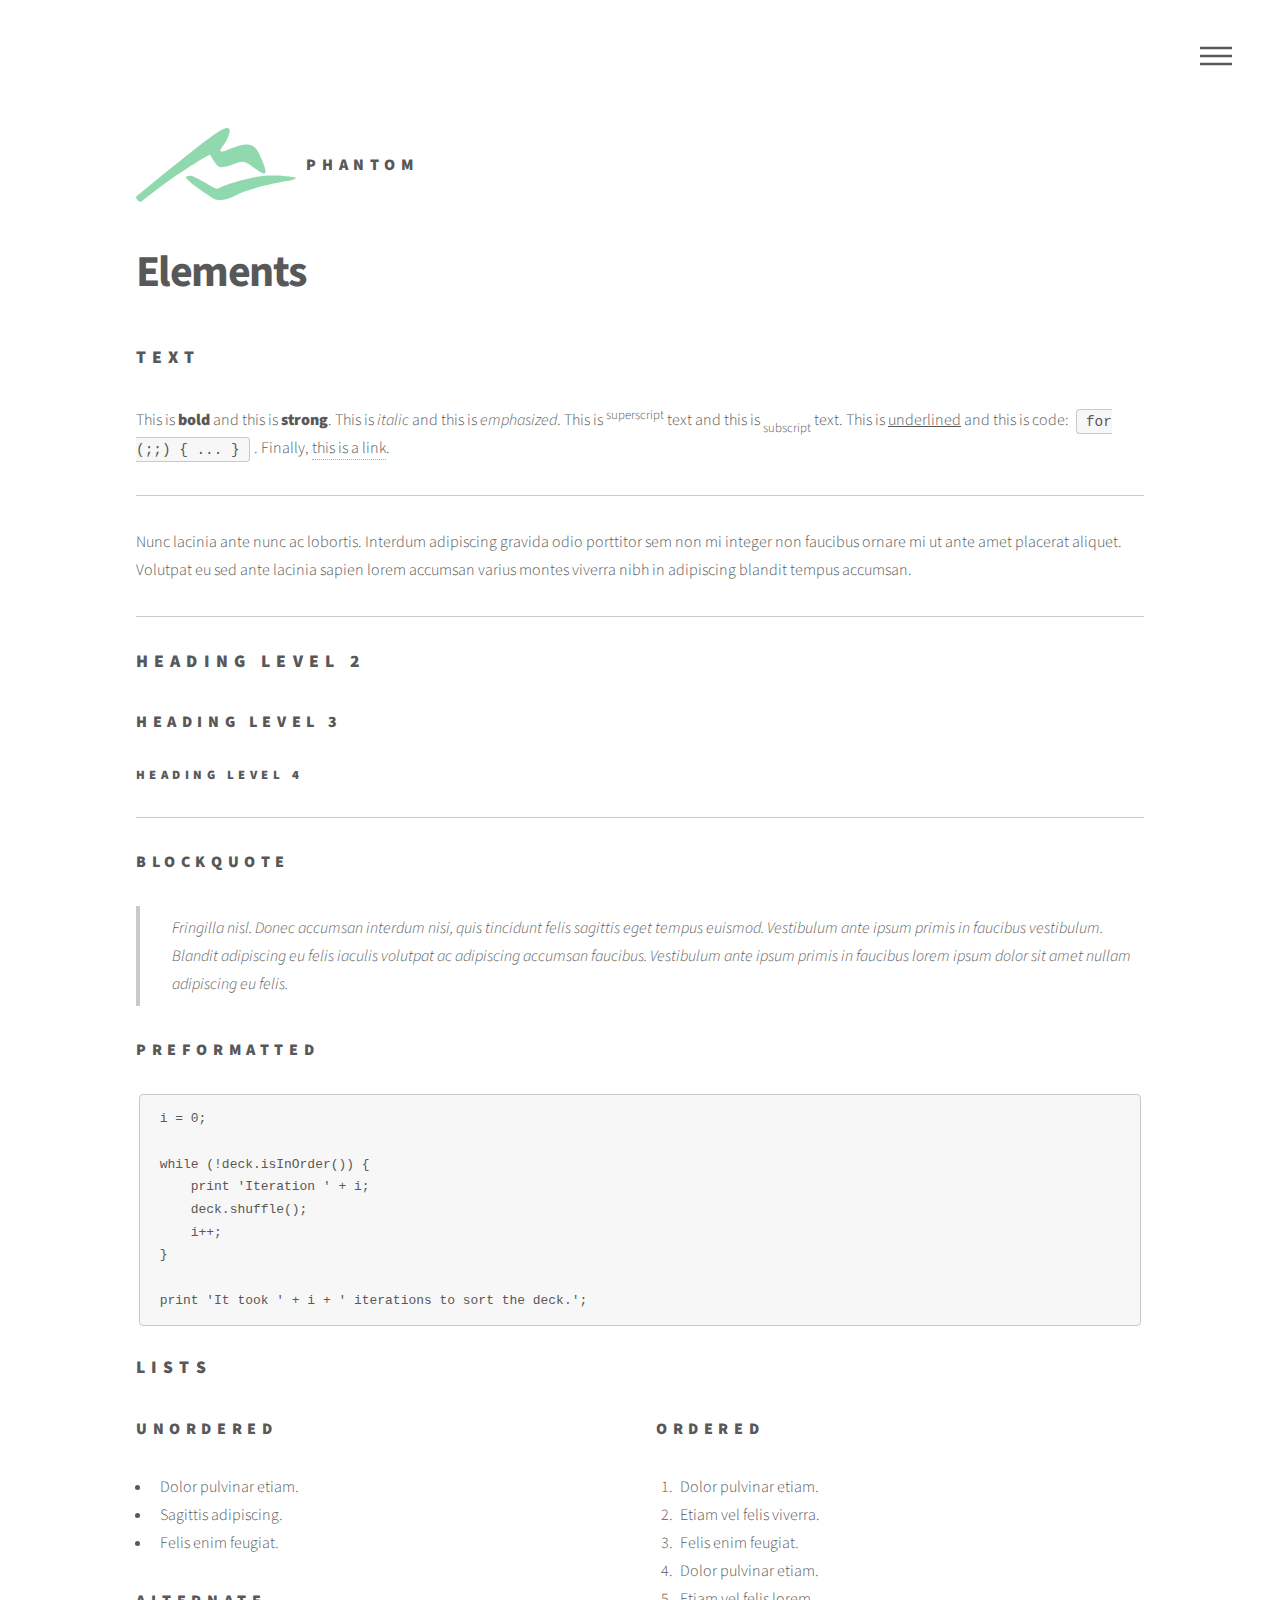
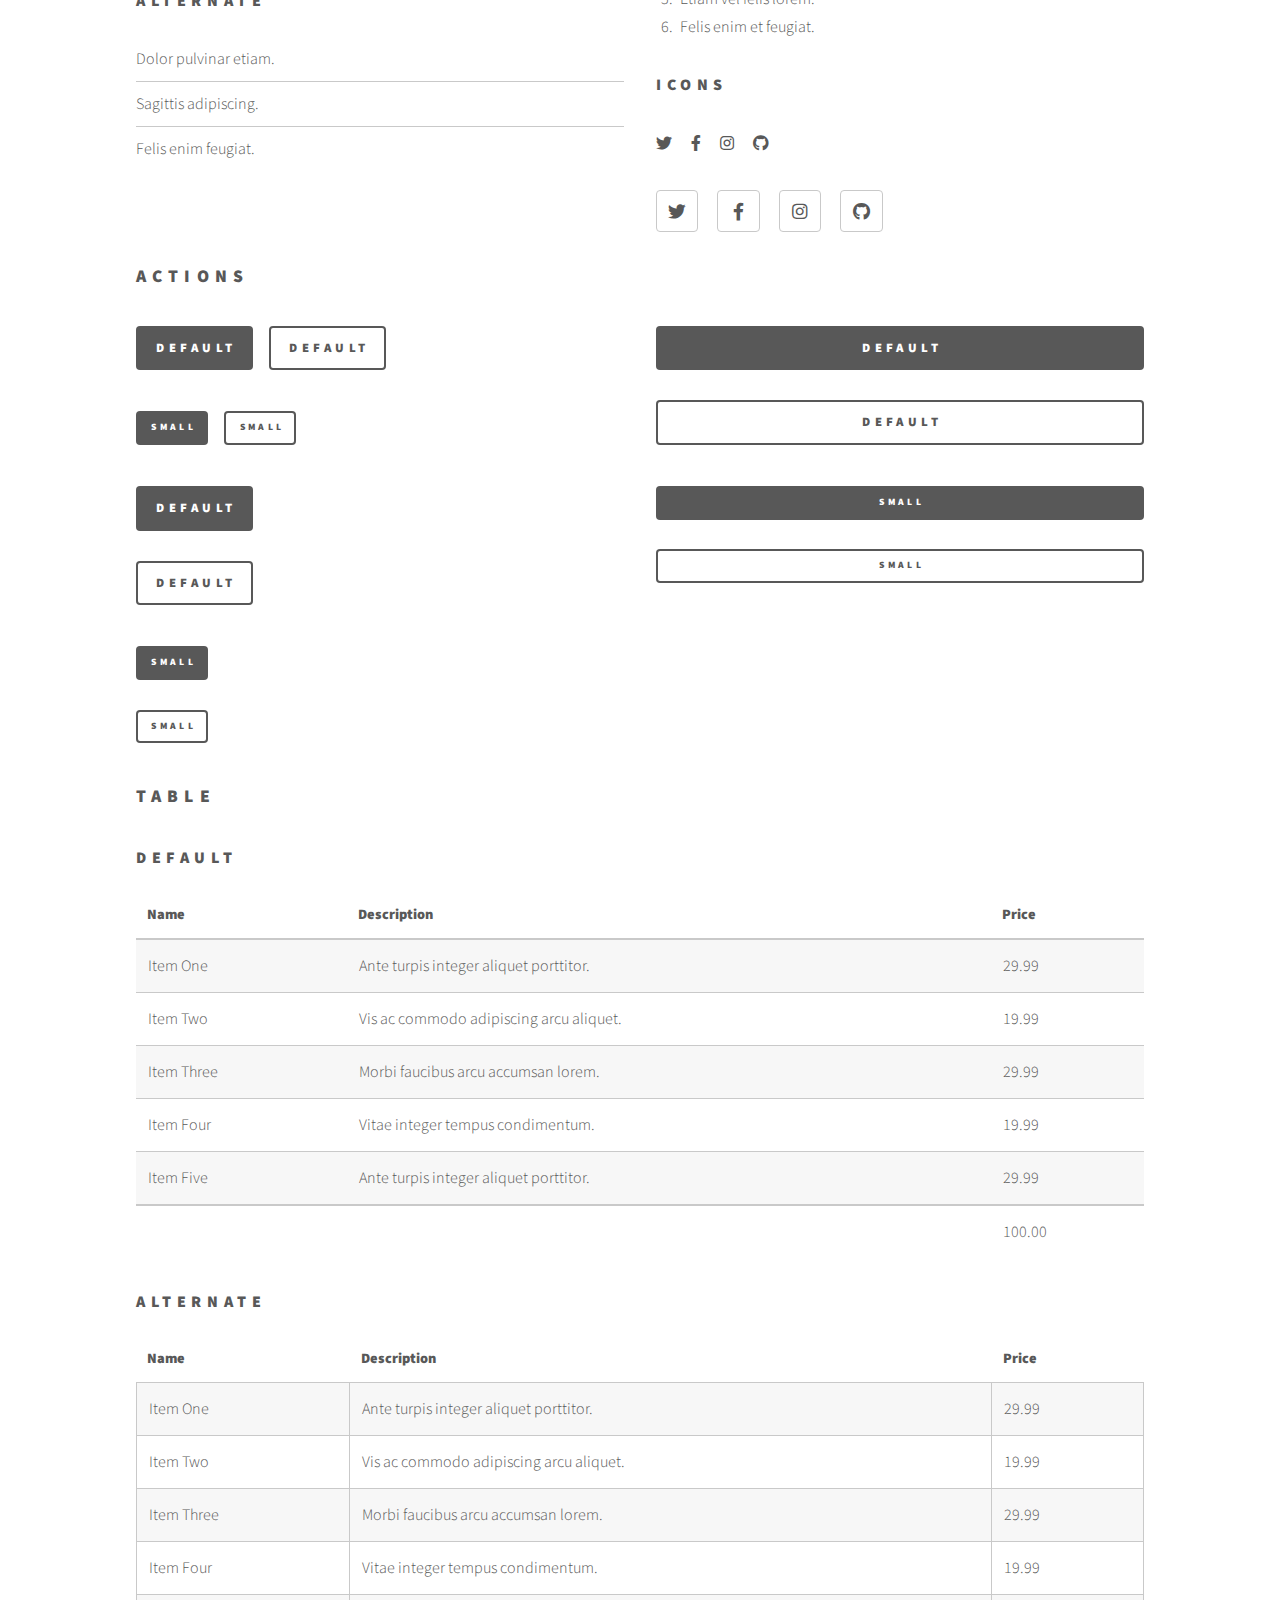
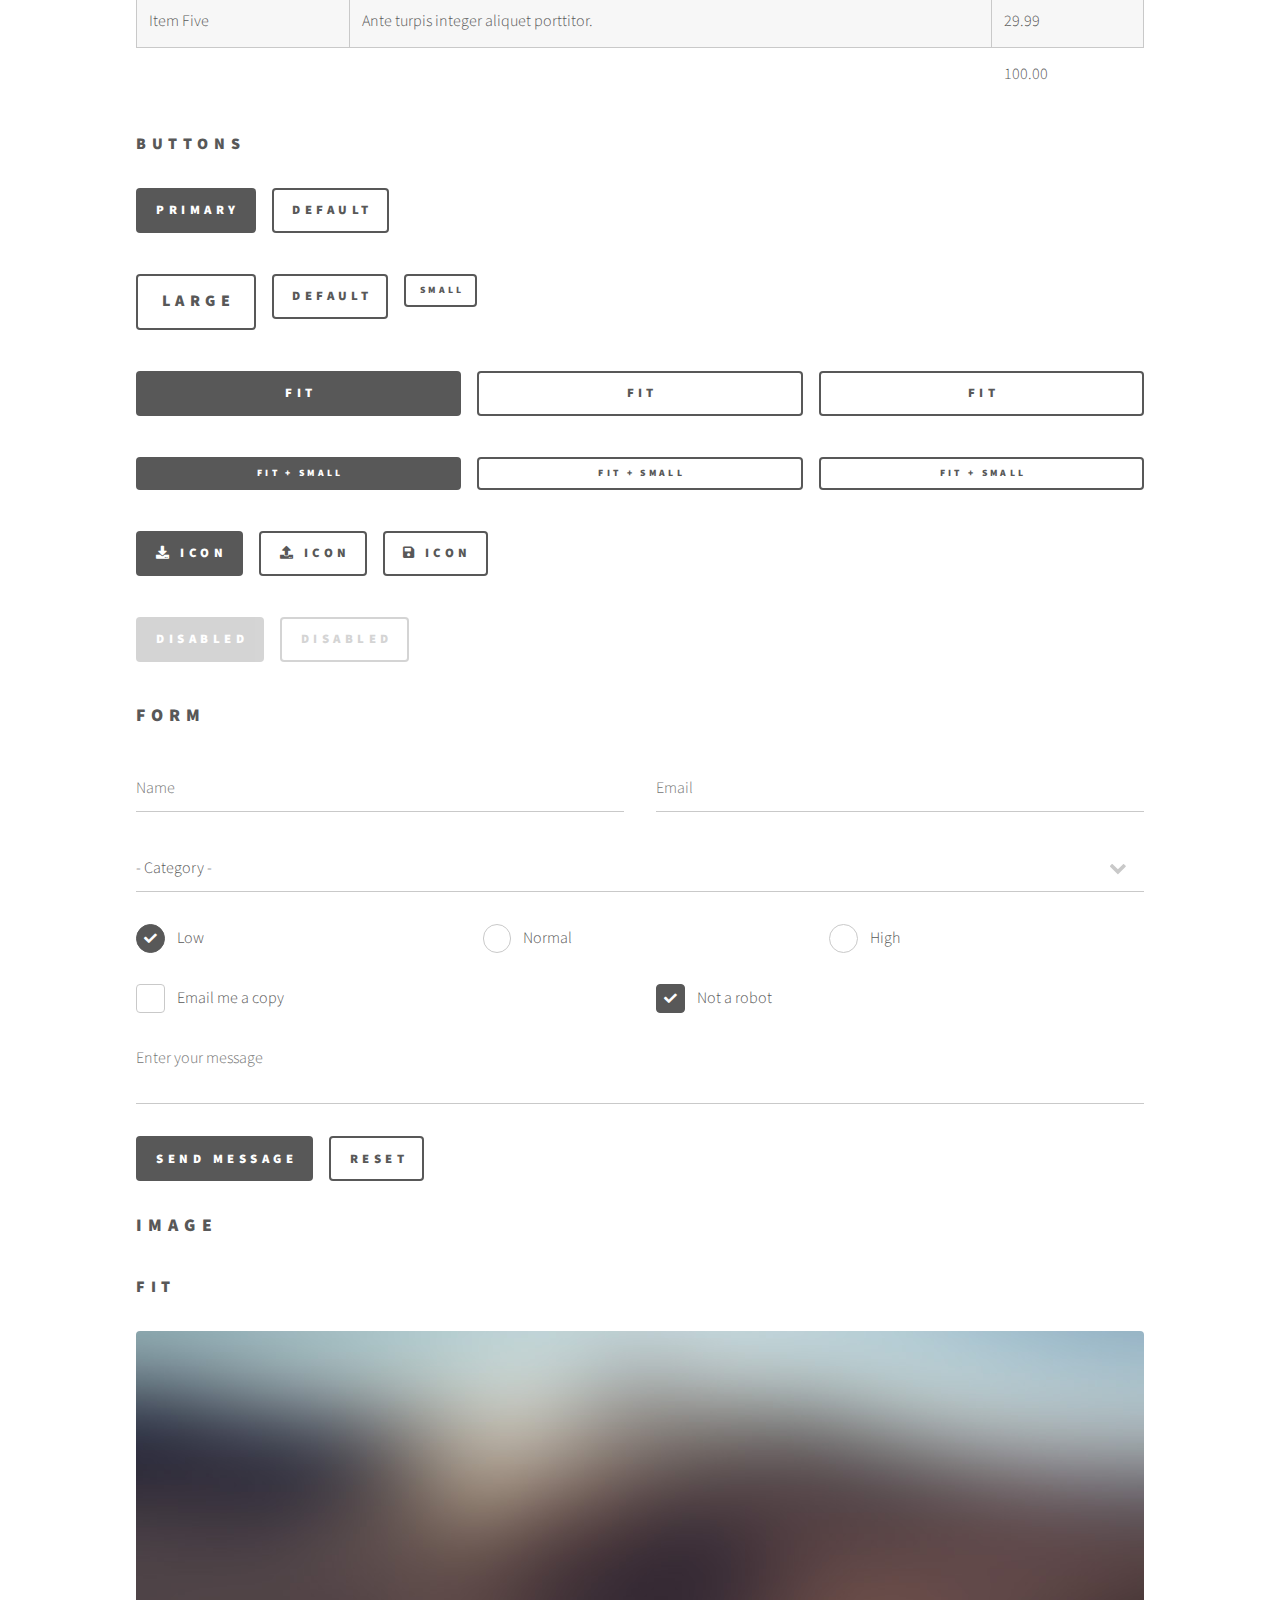
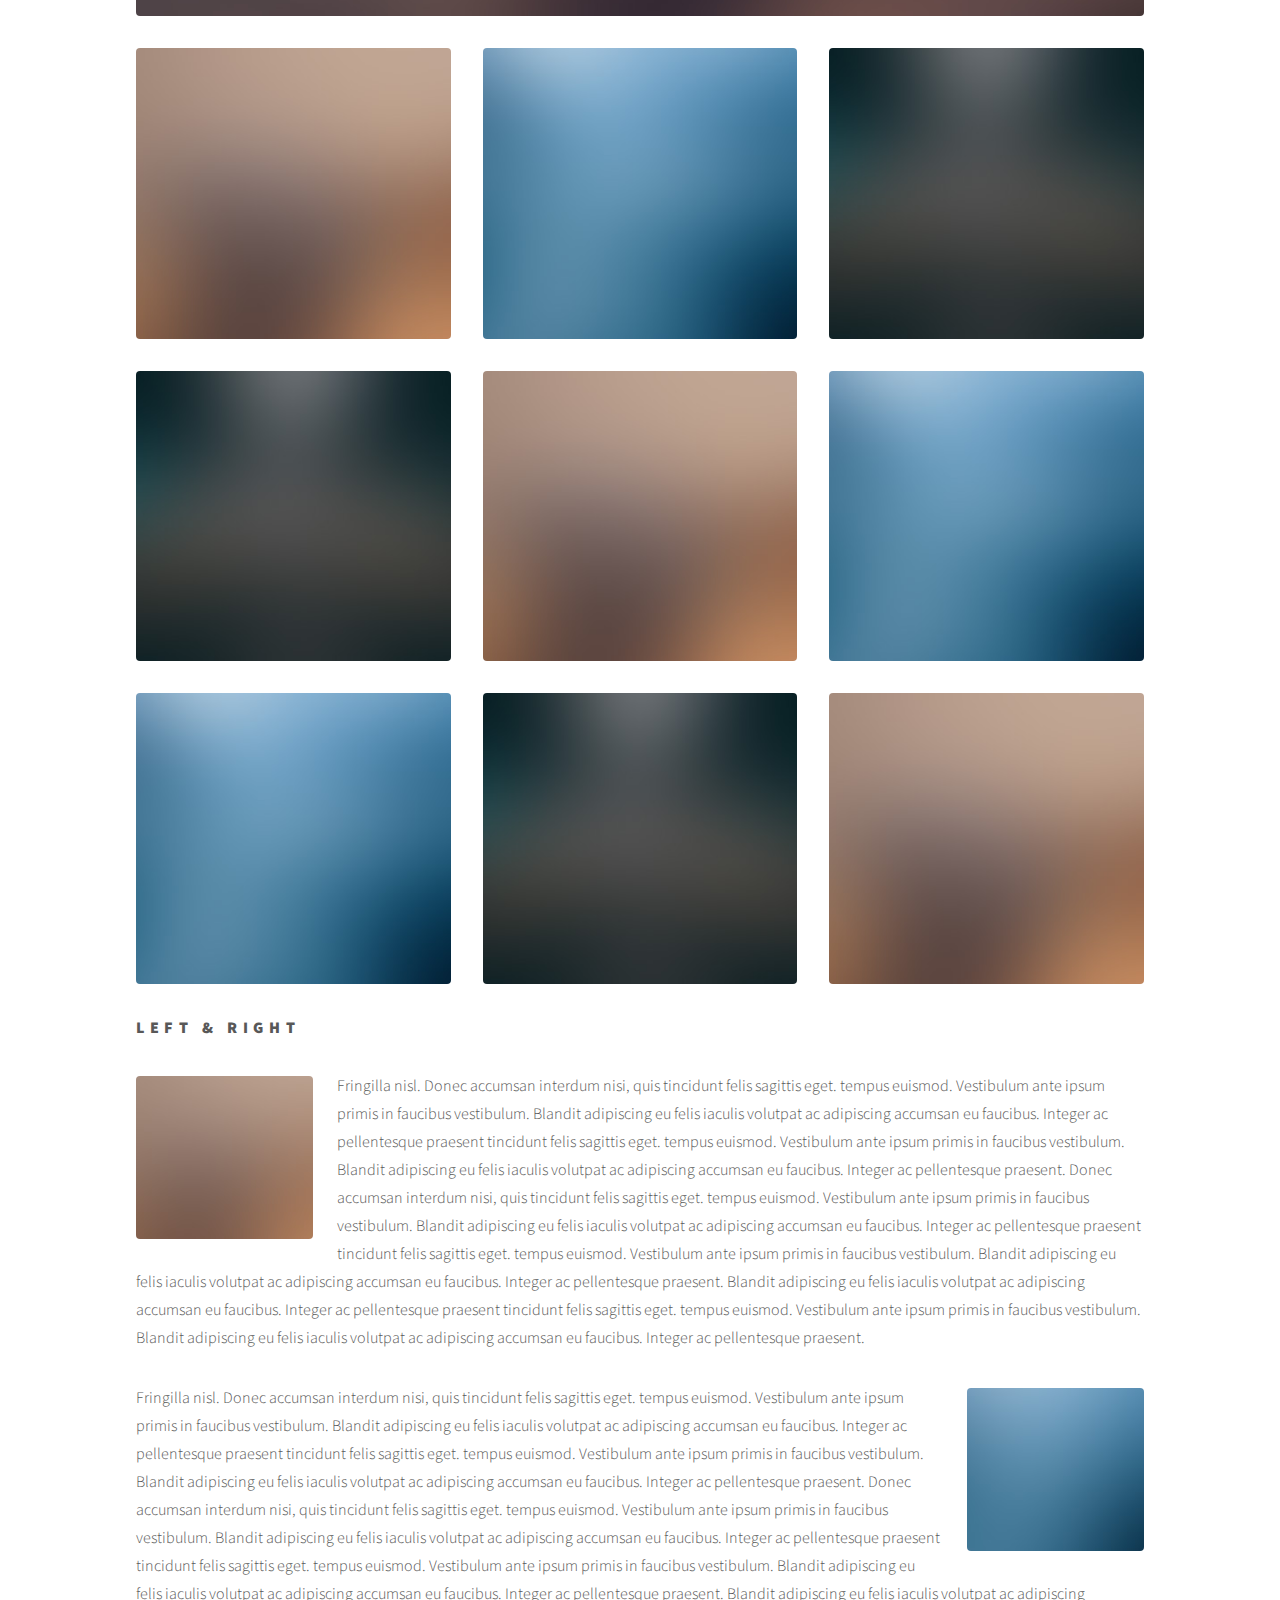
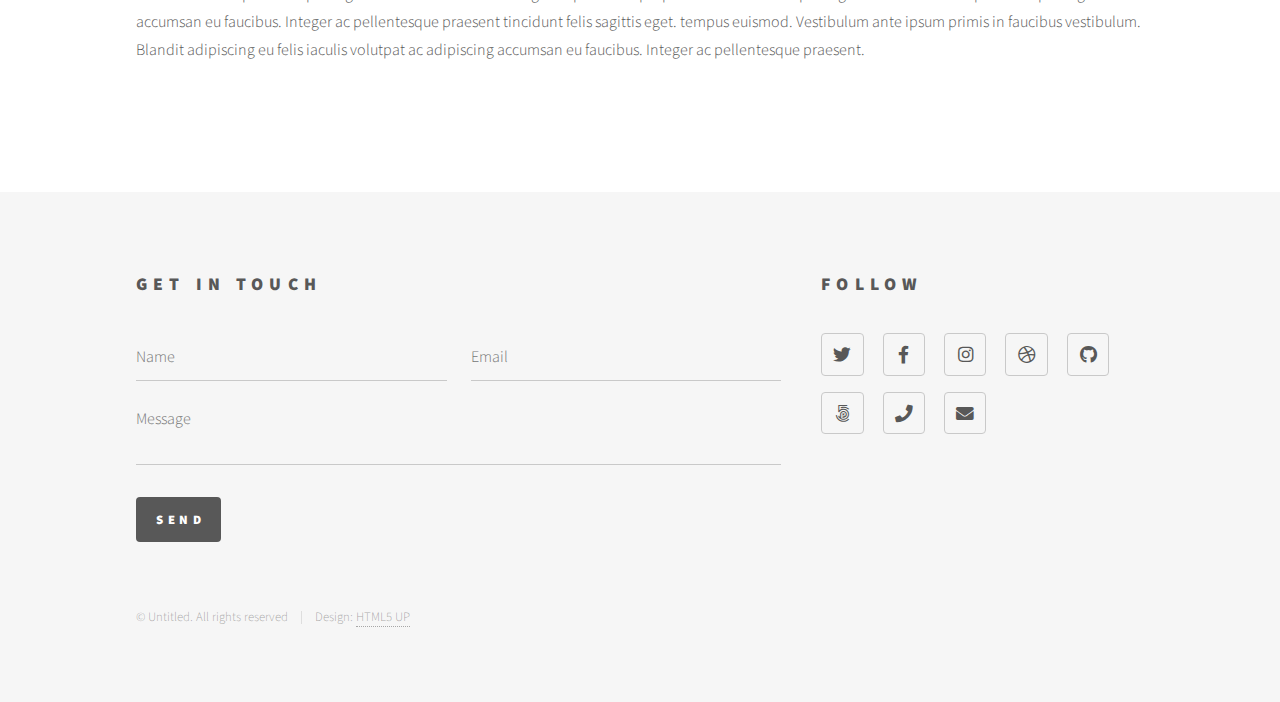
<file: elements.html>
<!DOCTYPE HTML>
<!--
	Phantom by HTML5 UP
	html5up.net | @ajlkn
	Free for personal and commercial use under the CCA 3.0 license (html5up.net/license)
-->
<html>
	<head>
		<title>Elements - Phantom by HTML5 UP</title>
		<meta charset="utf-8" />
		<meta name="viewport" content="width=device-width, initial-scale=1, user-scalable=no" />
		<link rel="stylesheet" href="assets/css/main.css" />
		<noscript><link rel="stylesheet" href="assets/css/noscript.css" /></noscript>
	</head>
	<body class="is-preload">
		<!-- Wrapper -->
			<div id="wrapper">

				<!-- Header -->
					<header id="header">
						<div class="inner">

							<!-- Logo -->
								<a href="index.html" class="logo">
									<span class="symbol"><img src="images/logo.svg" alt="" /></span><span class="title">Phantom</span>
								</a>

							<!-- Nav -->
								<nav>
									<ul>
										<li><a href="#menu">Menu</a></li>
									</ul>
								</nav>

						</div>
					</header>

				<!-- Menu -->
					<nav id="menu">
						<h2>Menu</h2>
						<ul>
							<li><a href="index.html">Home</a></li>
							<li><a href="generic.html">Ipsum veroeros</a></li>
							<li><a href="generic.html">Tempus etiam</a></li>
							<li><a href="generic.html">Consequat dolor</a></li>
							<li><a href="elements.html">Elements</a></li>
						</ul>
					</nav>

				<!-- Main -->
					<div id="main">
						<div class="inner">
							<h1>Elements</h1>

							<!-- Text -->
								<section>
									<h2>Text</h2>
									<p>This is <b>bold</b> and this is <strong>strong</strong>. This is <i>italic</i> and this is <em>emphasized</em>.
									This is <sup>superscript</sup> text and this is <sub>subscript</sub> text.
									This is <u>underlined</u> and this is code: <code>for (;;) { ... }</code>. Finally, <a href="#">this is a link</a>.</p>
									<hr />
									<p>Nunc lacinia ante nunc ac lobortis. Interdum adipiscing gravida odio porttitor sem non mi integer non faucibus ornare mi ut ante amet placerat aliquet. Volutpat eu sed ante lacinia sapien lorem accumsan varius montes viverra nibh in adipiscing blandit tempus accumsan.</p>
									<hr />
									<h2>Heading Level 2</h2>
									<h3>Heading Level 3</h3>
									<h4>Heading Level 4</h4>
									<hr />
									<h3>Blockquote</h3>
									<blockquote>Fringilla nisl. Donec accumsan interdum nisi, quis tincidunt felis sagittis eget tempus euismod. Vestibulum ante ipsum primis in faucibus vestibulum. Blandit adipiscing eu felis iaculis volutpat ac adipiscing accumsan faucibus. Vestibulum ante ipsum primis in faucibus lorem ipsum dolor sit amet nullam adipiscing eu felis.</blockquote>
									<h3>Preformatted</h3>
									<pre><code>i = 0;

while (!deck.isInOrder()) {
    print 'Iteration ' + i;
    deck.shuffle();
    i++;
}

print 'It took ' + i + ' iterations to sort the deck.';</code></pre>
								</section>

							<!-- Lists -->
								<section>
									<h2>Lists</h2>
									<div class="row">
										<div class="col-6 col-12-medium">
											<h3>Unordered</h3>
											<ul>
												<li>Dolor pulvinar etiam.</li>
												<li>Sagittis adipiscing.</li>
												<li>Felis enim feugiat.</li>
											</ul>
											<h3>Alternate</h3>
											<ul class="alt">
												<li>Dolor pulvinar etiam.</li>
												<li>Sagittis adipiscing.</li>
												<li>Felis enim feugiat.</li>
											</ul>
										</div>
										<div class="col-6 col-12-medium">
											<h3>Ordered</h3>
											<ol>
												<li>Dolor pulvinar etiam.</li>
												<li>Etiam vel felis viverra.</li>
												<li>Felis enim feugiat.</li>
												<li>Dolor pulvinar etiam.</li>
												<li>Etiam vel felis lorem.</li>
												<li>Felis enim et feugiat.</li>
											</ol>
											<h3>Icons</h3>
											<ul class="icons">
												<li><a href="#" class="icon brands style1 fa-twitter"><span class="label">Twitter</span></a></li>
												<li><a href="#" class="icon brands style1 fa-facebook-f"><span class="label">Facebook</span></a></li>
												<li><a href="#" class="icon brands style1 fa-instagram"><span class="label">Instagram</span></a></li>
												<li><a href="#" class="icon brands style1 fa-github"><span class="label">Github</span></a></li>
											</ul>
											<ul class="icons">
												<li><a href="#" class="icon brands style2 fa-twitter"><span class="label">Twitter</span></a></li>
												<li><a href="#" class="icon brands style2 fa-facebook-f"><span class="label">Facebook</span></a></li>
												<li><a href="#" class="icon brands style2 fa-instagram"><span class="label">Instagram</span></a></li>
												<li><a href="#" class="icon brands style2 fa-github"><span class="label">Github</span></a></li>
											</ul>
										</div>
									</div>
									<h2>Actions</h2>
									<div class="row">
										<div class="col-6 col-12-medium">
											<ul class="actions">
												<li><a href="#" class="button primary">Default</a></li>
												<li><a href="#" class="button">Default</a></li>
											</ul>
											<ul class="actions small">
												<li><a href="#" class="button primary small">Small</a></li>
												<li><a href="#" class="button small">Small</a></li>
											</ul>
											<ul class="actions stacked">
												<li><a href="#" class="button primary">Default</a></li>
												<li><a href="#" class="button">Default</a></li>
											</ul>
											<ul class="actions stacked">
												<li><a href="#" class="button primary small">Small</a></li>
												<li><a href="#" class="button small">Small</a></li>
											</ul>
										</div>
										<div class="col-6 col-12-medium">
											<ul class="actions stacked">
												<li><a href="#" class="button primary fit">Default</a></li>
												<li><a href="#" class="button fit">Default</a></li>
											</ul>
											<ul class="actions stacked">
												<li><a href="#" class="button primary small fit">Small</a></li>
												<li><a href="#" class="button small fit">Small</a></li>
											</ul>
										</div>
									</div>
								</section>

							<!-- Table -->
								<section>
									<h2>Table</h2>
									<h3>Default</h3>
									<div class="table-wrapper">
										<table>
											<thead>
												<tr>
													<th>Name</th>
													<th>Description</th>
													<th>Price</th>
												</tr>
											</thead>
											<tbody>
												<tr>
													<td>Item One</td>
													<td>Ante turpis integer aliquet porttitor.</td>
													<td>29.99</td>
												</tr>
												<tr>
													<td>Item Two</td>
													<td>Vis ac commodo adipiscing arcu aliquet.</td>
													<td>19.99</td>
												</tr>
												<tr>
													<td>Item Three</td>
													<td> Morbi faucibus arcu accumsan lorem.</td>
													<td>29.99</td>
												</tr>
												<tr>
													<td>Item Four</td>
													<td>Vitae integer tempus condimentum.</td>
													<td>19.99</td>
												</tr>
												<tr>
													<td>Item Five</td>
													<td>Ante turpis integer aliquet porttitor.</td>
													<td>29.99</td>
												</tr>
											</tbody>
											<tfoot>
												<tr>
													<td colspan="2"></td>
													<td>100.00</td>
												</tr>
											</tfoot>
										</table>
									</div>

									<h3>Alternate</h3>
									<div class="table-wrapper">
										<table class="alt">
											<thead>
												<tr>
													<th>Name</th>
													<th>Description</th>
													<th>Price</th>
												</tr>
											</thead>
											<tbody>
												<tr>
													<td>Item One</td>
													<td>Ante turpis integer aliquet porttitor.</td>
													<td>29.99</td>
												</tr>
												<tr>
													<td>Item Two</td>
													<td>Vis ac commodo adipiscing arcu aliquet.</td>
													<td>19.99</td>
												</tr>
												<tr>
													<td>Item Three</td>
													<td> Morbi faucibus arcu accumsan lorem.</td>
													<td>29.99</td>
												</tr>
												<tr>
													<td>Item Four</td>
													<td>Vitae integer tempus condimentum.</td>
													<td>19.99</td>
												</tr>
												<tr>
													<td>Item Five</td>
													<td>Ante turpis integer aliquet porttitor.</td>
													<td>29.99</td>
												</tr>
											</tbody>
											<tfoot>
												<tr>
													<td colspan="2"></td>
													<td>100.00</td>
												</tr>
											</tfoot>
										</table>
									</div>
								</section>

							<!-- Buttons -->
								<section>
									<h3>Buttons</h3>
									<ul class="actions">
										<li><a href="#" class="button primary">Primary</a></li>
										<li><a href="#" class="button">Default</a></li>
									</ul>
									<ul class="actions">
										<li><a href="#" class="button large">Large</a></li>
										<li><a href="#" class="button">Default</a></li>
										<li><a href="#" class="button small">Small</a></li>
									</ul>
									<ul class="actions fit">
										<li><a href="#" class="button primary fit">Fit</a></li>
										<li><a href="#" class="button fit">Fit</a></li>
										<li><a href="#" class="button fit">Fit</a></li>
									</ul>
									<ul class="actions fit small">
										<li><a href="#" class="button primary fit small">Fit + Small</a></li>
										<li><a href="#" class="button fit small">Fit + Small</a></li>
										<li><a href="#" class="button fit small">Fit + Small</a></li>
									</ul>
									<ul class="actions">
										<li><a href="#" class="button primary icon solid fa-download">Icon</a></li>
										<li><a href="#" class="button icon solid fa-upload">Icon</a></li>
										<li><a href="#" class="button icon solid fa-save">Icon</a></li>
									</ul>
									<ul class="actions">
										<li><span class="button primary disabled">Disabled</span></li>
										<li><span class="button disabled">Disabled</span></li>
									</ul>
								</section>

							<!-- Form -->
								<section>
									<h2>Form</h2>
									<form method="post" action="#">
										<div class="row gtr-uniform">
											<div class="col-6 col-12-xsmall">
												<input type="text" name="demo-name" id="demo-name" value="" placeholder="Name" />
											</div>
											<div class="col-6 col-12-xsmall">
												<input type="email" name="demo-email" id="demo-email" value="" placeholder="Email" />
											</div>
											<div class="col-12">
												<select name="demo-category" id="demo-category">
													<option value="">- Category -</option>
													<option value="1">Manufacturing</option>
													<option value="1">Shipping</option>
													<option value="1">Administration</option>
													<option value="1">Human Resources</option>
												</select>
											</div>
											<div class="col-4 col-12-small">
												<input type="radio" id="demo-priority-low" name="demo-priority" checked>
												<label for="demo-priority-low">Low</label>
											</div>
											<div class="col-4 col-12-small">
												<input type="radio" id="demo-priority-normal" name="demo-priority">
												<label for="demo-priority-normal">Normal</label>
											</div>
											<div class="col-4 col-12-small">
												<input type="radio" id="demo-priority-high" name="demo-priority">
												<label for="demo-priority-high">High</label>
											</div>
											<div class="col-6 col-12-small">
												<input type="checkbox" id="demo-copy" name="demo-copy">
												<label for="demo-copy">Email me a copy</label>
											</div>
											<div class="col-6 col-12-small">
												<input type="checkbox" id="demo-human" name="demo-human" checked>
												<label for="demo-human">Not a robot</label>
											</div>
											<div class="col-12">
												<textarea name="demo-message" id="demo-message" placeholder="Enter your message" rows="6"></textarea>
											</div>
											<div class="col-12">
												<ul class="actions">
													<li><input type="submit" value="Send Message" class="primary" /></li>
													<li><input type="reset" value="Reset" /></li>
												</ul>
											</div>
										</div>
									</form>
								</section>

							<!-- Image -->
								<section>
									<h2>Image</h2>
									<h3>Fit</h3>
									<div class="box alt">
										<div class="row gtr-uniform">
											<div class="col-12"><span class="image fit"><img src="images/pic13.jpg" alt="" /></span></div>
											<div class="col-4"><span class="image fit"><img src="images/pic01.jpg" alt="" /></span></div>
											<div class="col-4"><span class="image fit"><img src="images/pic02.jpg" alt="" /></span></div>
											<div class="col-4"><span class="image fit"><img src="images/pic03.jpg" alt="" /></span></div>
											<div class="col-4"><span class="image fit"><img src="images/pic03.jpg" alt="" /></span></div>
											<div class="col-4"><span class="image fit"><img src="images/pic01.jpg" alt="" /></span></div>
											<div class="col-4"><span class="image fit"><img src="images/pic02.jpg" alt="" /></span></div>
											<div class="col-4"><span class="image fit"><img src="images/pic02.jpg" alt="" /></span></div>
											<div class="col-4"><span class="image fit"><img src="images/pic03.jpg" alt="" /></span></div>
											<div class="col-4"><span class="image fit"><img src="images/pic01.jpg" alt="" /></span></div>
										</div>
									</div>
									<h3>Left &amp; Right</h3>
									<p><span class="image left"><img src="images/pic14.jpg" alt="" /></span>Fringilla nisl. Donec accumsan interdum nisi, quis tincidunt felis sagittis eget. tempus euismod. Vestibulum ante ipsum primis in faucibus vestibulum. Blandit adipiscing eu felis iaculis volutpat ac adipiscing accumsan eu faucibus. Integer ac pellentesque praesent tincidunt felis sagittis eget. tempus euismod. Vestibulum ante ipsum primis in faucibus vestibulum. Blandit adipiscing eu felis iaculis volutpat ac adipiscing accumsan eu faucibus. Integer ac pellentesque praesent. Donec accumsan interdum nisi, quis tincidunt felis sagittis eget. tempus euismod. Vestibulum ante ipsum primis in faucibus vestibulum. Blandit adipiscing eu felis iaculis volutpat ac adipiscing accumsan eu faucibus. Integer ac pellentesque praesent tincidunt felis sagittis eget. tempus euismod. Vestibulum ante ipsum primis in faucibus vestibulum. Blandit adipiscing eu felis iaculis volutpat ac adipiscing accumsan eu faucibus. Integer ac pellentesque praesent. Blandit adipiscing eu felis iaculis volutpat ac adipiscing accumsan eu faucibus. Integer ac pellentesque praesent tincidunt felis sagittis eget. tempus euismod. Vestibulum ante ipsum primis in faucibus vestibulum. Blandit adipiscing eu felis iaculis volutpat ac adipiscing accumsan eu faucibus. Integer ac pellentesque praesent.</p>
									<p><span class="image right"><img src="images/pic15.jpg" alt="" /></span>Fringilla nisl. Donec accumsan interdum nisi, quis tincidunt felis sagittis eget. tempus euismod. Vestibulum ante ipsum primis in faucibus vestibulum. Blandit adipiscing eu felis iaculis volutpat ac adipiscing accumsan eu faucibus. Integer ac pellentesque praesent tincidunt felis sagittis eget. tempus euismod. Vestibulum ante ipsum primis in faucibus vestibulum. Blandit adipiscing eu felis iaculis volutpat ac adipiscing accumsan eu faucibus. Integer ac pellentesque praesent. Donec accumsan interdum nisi, quis tincidunt felis sagittis eget. tempus euismod. Vestibulum ante ipsum primis in faucibus vestibulum. Blandit adipiscing eu felis iaculis volutpat ac adipiscing accumsan eu faucibus. Integer ac pellentesque praesent tincidunt felis sagittis eget. tempus euismod. Vestibulum ante ipsum primis in faucibus vestibulum. Blandit adipiscing eu felis iaculis volutpat ac adipiscing accumsan eu faucibus. Integer ac pellentesque praesent. Blandit adipiscing eu felis iaculis volutpat ac adipiscing accumsan eu faucibus. Integer ac pellentesque praesent tincidunt felis sagittis eget. tempus euismod. Vestibulum ante ipsum primis in faucibus vestibulum. Blandit adipiscing eu felis iaculis volutpat ac adipiscing accumsan eu faucibus. Integer ac pellentesque praesent.</p>
								</section>

						</div>
					</div>

				<!-- Footer -->
					<footer id="footer">
						<div class="inner">
							<section>
								<h2>Get in touch</h2>
								<form method="post" action="#">
									<div class="fields">
										<div class="field half">
											<input type="text" name="name" id="name" placeholder="Name" />
										</div>
										<div class="field half">
											<input type="email" name="email" id="email" placeholder="Email" />
										</div>
										<div class="field">
											<textarea name="message" id="message" placeholder="Message"></textarea>
										</div>
									</div>
									<ul class="actions">
										<li><input type="submit" value="Send" class="primary" /></li>
									</ul>
								</form>
							</section>
							<section>
								<h2>Follow</h2>
								<ul class="icons">
									<li><a href="#" class="icon brands style2 fa-twitter"><span class="label">Twitter</span></a></li>
									<li><a href="#" class="icon brands style2 fa-facebook-f"><span class="label">Facebook</span></a></li>
									<li><a href="#" class="icon brands style2 fa-instagram"><span class="label">Instagram</span></a></li>
									<li><a href="#" class="icon brands style2 fa-dribbble"><span class="label">Dribbble</span></a></li>
									<li><a href="#" class="icon brands style2 fa-github"><span class="label">GitHub</span></a></li>
									<li><a href="#" class="icon brands style2 fa-500px"><span class="label">500px</span></a></li>
									<li><a href="#" class="icon solid style2 fa-phone"><span class="label">Phone</span></a></li>
									<li><a href="#" class="icon solid style2 fa-envelope"><span class="label">Email</span></a></li>
								</ul>
							</section>
							<ul class="copyright">
								<li>&copy; Untitled. All rights reserved</li><li>Design: <a href="http://html5up.net">HTML5 UP</a></li>
							</ul>
						</div>
					</footer>

			</div>

		<!-- Scripts -->
			<script src="assets/js/jquery.min.js"></script>
			<script src="assets/js/browser.min.js"></script>
			<script src="assets/js/breakpoints.min.js"></script>
			<script src="assets/js/util.js"></script>
			<script src="assets/js/main.js"></script>

	</body>
</html>
</file>
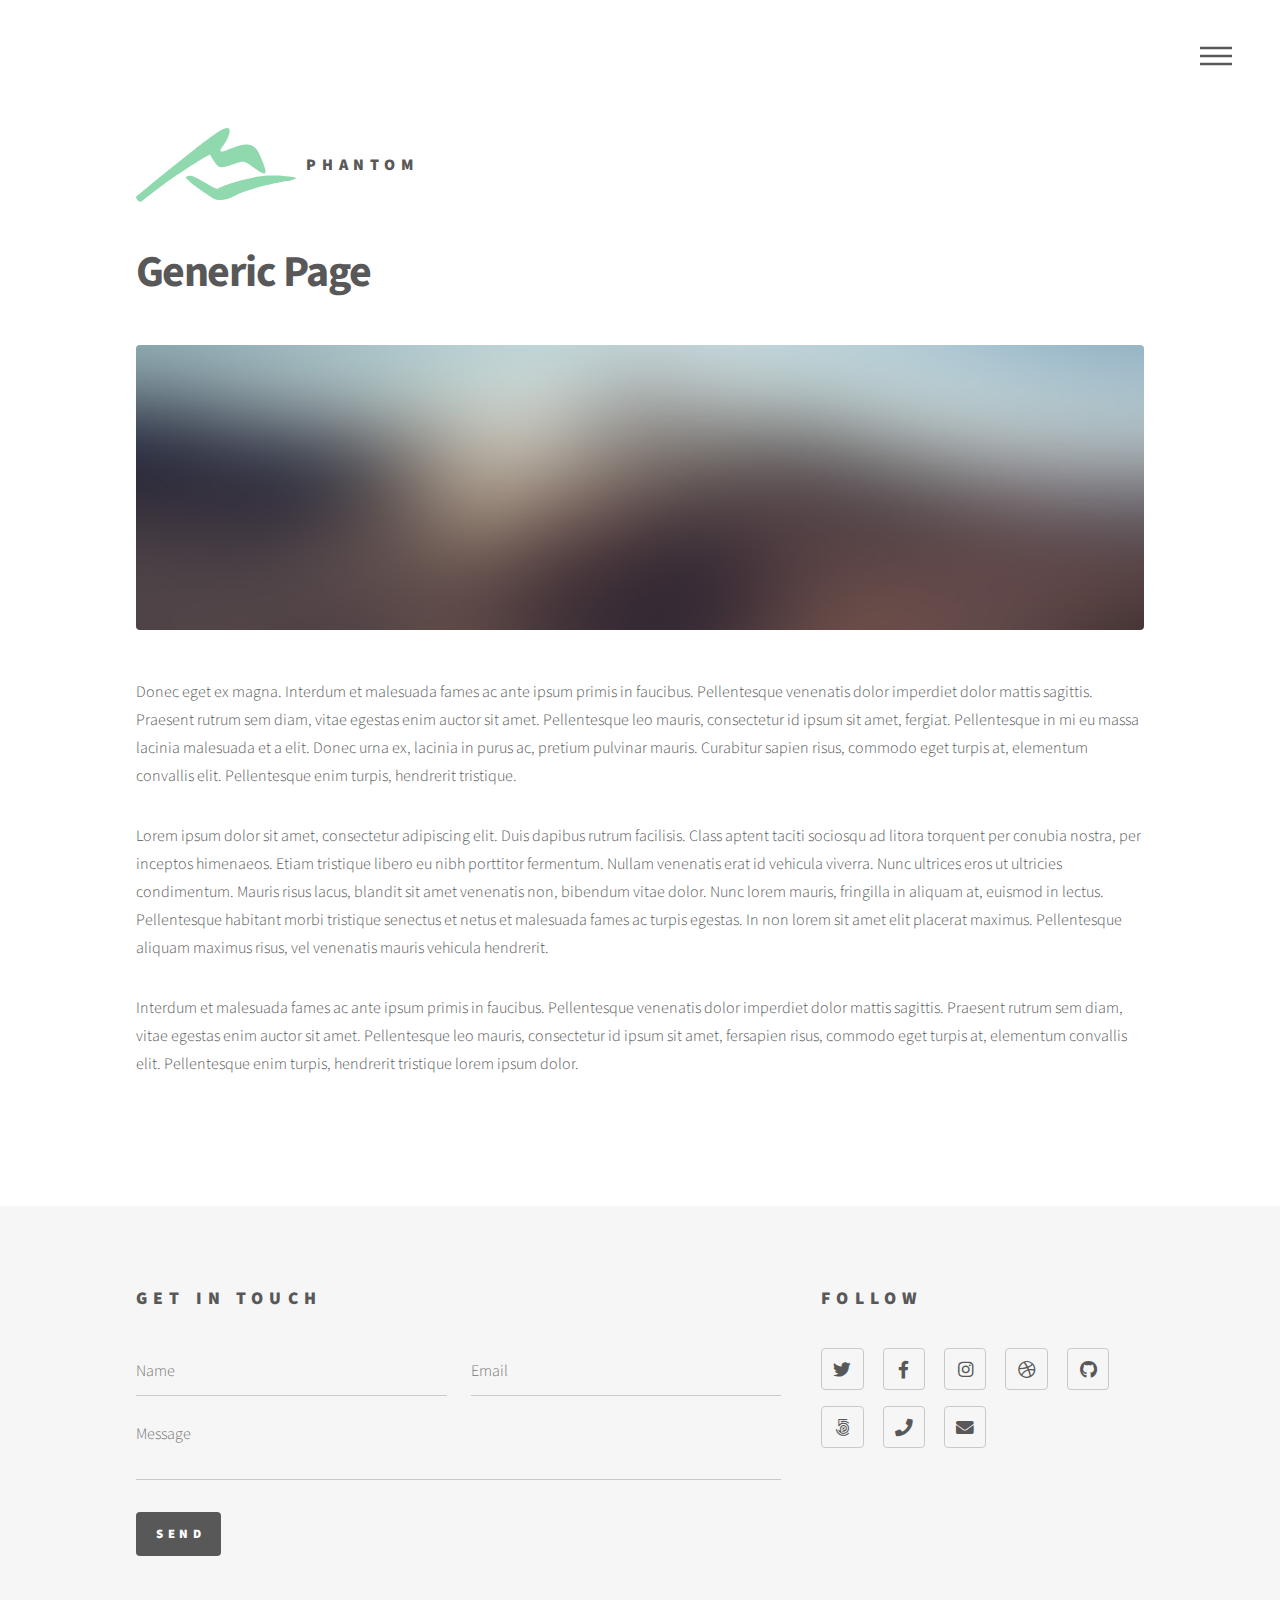
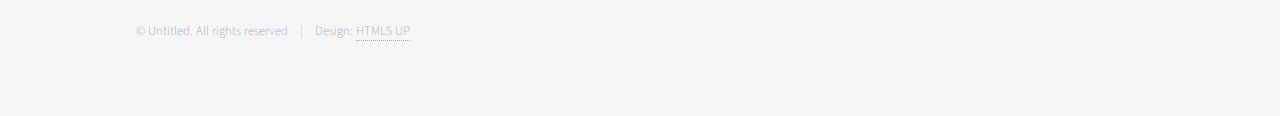
<file: generic.html>
<!DOCTYPE HTML>
<!--
	Phantom by HTML5 UP
	html5up.net | @ajlkn
	Free for personal and commercial use under the CCA 3.0 license (html5up.net/license)
-->
<html>
	<head>
		<title>Generic - Phantom by HTML5 UP</title>
		<meta charset="utf-8" />
		<meta name="viewport" content="width=device-width, initial-scale=1, user-scalable=no" />
		<link rel="stylesheet" href="assets/css/main.css" />
		<noscript><link rel="stylesheet" href="assets/css/noscript.css" /></noscript>
	</head>
	<body class="is-preload">
		<!-- Wrapper -->
			<div id="wrapper">

				<!-- Header -->
					<header id="header">
						<div class="inner">

							<!-- Logo -->
								<a href="index.html" class="logo">
									<span class="symbol"><img src="images/logo.svg" alt="" /></span><span class="title">Phantom</span>
								</a>

							<!-- Nav -->
								<nav>
									<ul>
										<li><a href="#menu">Menu</a></li>
									</ul>
								</nav>

						</div>
					</header>

				<!-- Menu -->
					<nav id="menu">
						<h2>Menu</h2>
						<ul>
							<li><a href="index.html">Home</a></li>
							<li><a href="generic.html">Ipsum veroeros</a></li>
							<li><a href="generic.html">Tempus etiam</a></li>
							<li><a href="generic.html">Consequat dolor</a></li>
							<li><a href="elements.html">Elements</a></li>
						</ul>
					</nav>

				<!-- Main -->
					<div id="main">
						<div class="inner">
							<h1>Generic Page</h1>
							<span class="image main"><img src="images/pic13.jpg" alt="" /></span>
							<p>Donec eget ex magna. Interdum et malesuada fames ac ante ipsum primis in faucibus. Pellentesque venenatis dolor imperdiet dolor mattis sagittis. Praesent rutrum sem diam, vitae egestas enim auctor sit amet. Pellentesque leo mauris, consectetur id ipsum sit amet, fergiat. Pellentesque in mi eu massa lacinia malesuada et a elit. Donec urna ex, lacinia in purus ac, pretium pulvinar mauris. Curabitur sapien risus, commodo eget turpis at, elementum convallis elit. Pellentesque enim turpis, hendrerit tristique.</p>
							<p>Lorem ipsum dolor sit amet, consectetur adipiscing elit. Duis dapibus rutrum facilisis. Class aptent taciti sociosqu ad litora torquent per conubia nostra, per inceptos himenaeos. Etiam tristique libero eu nibh porttitor fermentum. Nullam venenatis erat id vehicula viverra. Nunc ultrices eros ut ultricies condimentum. Mauris risus lacus, blandit sit amet venenatis non, bibendum vitae dolor. Nunc lorem mauris, fringilla in aliquam at, euismod in lectus. Pellentesque habitant morbi tristique senectus et netus et malesuada fames ac turpis egestas. In non lorem sit amet elit placerat maximus. Pellentesque aliquam maximus risus, vel venenatis mauris vehicula hendrerit.</p>
							<p>Interdum et malesuada fames ac ante ipsum primis in faucibus. Pellentesque venenatis dolor imperdiet dolor mattis sagittis. Praesent rutrum sem diam, vitae egestas enim auctor sit amet. Pellentesque leo mauris, consectetur id ipsum sit amet, fersapien risus, commodo eget turpis at, elementum convallis elit. Pellentesque enim turpis, hendrerit tristique lorem ipsum dolor.</p>
						</div>
					</div>

				<!-- Footer -->
					<footer id="footer">
						<div class="inner">
							<section>
								<h2>Get in touch</h2>
								<form method="post" action="#">
									<div class="fields">
										<div class="field half">
											<input type="text" name="name" id="name" placeholder="Name" />
										</div>
										<div class="field half">
											<input type="email" name="email" id="email" placeholder="Email" />
										</div>
										<div class="field">
											<textarea name="message" id="message" placeholder="Message"></textarea>
										</div>
									</div>
									<ul class="actions">
										<li><input type="submit" value="Send" class="primary" /></li>
									</ul>
								</form>
							</section>
							<section>
								<h2>Follow</h2>
								<ul class="icons">
									<li><a href="#" class="icon brands style2 fa-twitter"><span class="label">Twitter</span></a></li>
									<li><a href="#" class="icon brands style2 fa-facebook-f"><span class="label">Facebook</span></a></li>
									<li><a href="#" class="icon brands style2 fa-instagram"><span class="label">Instagram</span></a></li>
									<li><a href="#" class="icon brands style2 fa-dribbble"><span class="label">Dribbble</span></a></li>
									<li><a href="#" class="icon brands style2 fa-github"><span class="label">GitHub</span></a></li>
									<li><a href="#" class="icon brands style2 fa-500px"><span class="label">500px</span></a></li>
									<li><a href="#" class="icon solid style2 fa-phone"><span class="label">Phone</span></a></li>
									<li><a href="#" class="icon solid style2 fa-envelope"><span class="label">Email</span></a></li>
								</ul>
							</section>
							<ul class="copyright">
								<li>&copy; Untitled. All rights reserved</li><li>Design: <a href="http://html5up.net">HTML5 UP</a></li>
							</ul>
						</div>
					</footer>

			</div>

		<!-- Scripts -->
			<script src="assets/js/jquery.min.js"></script>
			<script src="assets/js/browser.min.js"></script>
			<script src="assets/js/breakpoints.min.js"></script>
			<script src="assets/js/util.js"></script>
			<script src="assets/js/main.js"></script>

	</body>
</html>
</file>
<file: assets/css/noscript.css>
/*
	Phantom by HTML5 UP
	html5up.net | @ajlkn
	Free for personal and commercial use under the CCA 3.0 license (html5up.net/license)
*/

/* Tiles */

	body.is-preload .tiles article {
		-moz-transform: none;
		-webkit-transform: none;
		-ms-transform: none;
		transform: none;
		opacity: 1;
	}
</file>
<file: assets/css/main.css>
@import url(fontawesome-all.min.css);
@import url("https://fonts.googleapis.com/css?family=Source+Sans+Pro:300,700,900");

/*
	Phantom by HTML5 UP
	html5up.net | @ajlkn
	Free for personal and commercial use under the CCA 3.0 license (html5up.net/license)
*/

html, body, div, span, applet, object,
iframe, h1, h2, h3, h4, h5, h6, p, blockquote,
pre, a, abbr, acronym, address, big, cite,
code, del, dfn, em, img, ins, kbd, q, s, samp,
small, strike, strong, sub, sup, tt, var, b,
u, i, center, dl, dt, dd, ol, ul, li, fieldset,
form, label, legend, table, caption, tbody,
tfoot, thead, tr, th, td, article, aside,
canvas, details, embed, figure, figcaption,
footer, header, hgroup, menu, nav, output, ruby,
section, summary, time, mark, audio, video {
	margin: 0;
	padding: 0;
	border: 0;
	font-size: 100%;
	font: inherit;
	vertical-align: baseline;}

article, aside, details, figcaption, figure,
footer, header, hgroup, menu, nav, section {
	display: block;}

body {
	line-height: 1;
}

ol, ul {
	list-style: none;
}

blockquote, q {
	quotes: none;
}

	blockquote:before, blockquote:after, q:before, q:after {
		content: '';
		content: none;
	}

table {
	border-collapse: collapse;
	border-spacing: 0;
}

body {
	-webkit-text-size-adjust: none;
}

mark {
	background-color: transparent;
	color: inherit;
}

input::-moz-focus-inner {
	border: 0;
	padding: 0;
}

input, select, textarea {
	-moz-appearance: none;
	-webkit-appearance: none;
	-ms-appearance: none;
	appearance: none;
}

/* Basic */

	@-ms-viewport {
		width: device-width;
	}

	body {
		-ms-overflow-style: scrollbar;
	}

	@media screen and (max-width: 480px) {

		html, body {
			min-width: 320px;
		}

	}

	html {
		box-sizing: border-box;
	}

	*, *:before, *:after {
		box-sizing: inherit;
	}

	body {
		background: #ffffff;
	}

		body.is-preload *, body.is-preload *:before, body.is-preload *:after {
			-moz-animation: none !important;
			-webkit-animation: none !important;
			-ms-animation: none !important;
			animation: none !important;
			-moz-transition: none !important;
			-webkit-transition: none !important;
			-ms-transition: none !important;
			transition: none !important;
		}

/* Type */

	body, input, select, textarea {
		color: #585858;
		font-family: "Source Sans Pro", Helvetica, sans-serif;
		font-size: 16pt;
		font-weight: 300;
		line-height: 1.75;
	}

		@media screen and (max-width: 1680px) {

			body, input, select, textarea {
				font-size: 14pt;
			}

		}

		@media screen and (max-width: 1280px) {

			body, input, select, textarea {
				font-size: 12pt;
			}

		}

	a {
		-moz-transition: border-bottom-color 0.2s ease, color 0.2s ease;
		-webkit-transition: border-bottom-color 0.2s ease, color 0.2s ease;
		-ms-transition: border-bottom-color 0.2s ease, color 0.2s ease;
		transition: border-bottom-color 0.2s ease, color 0.2s ease;
		text-decoration: none;
		color: #585858;
		border-bottom: dotted 1px rgba(88, 88, 88, 0.5);
	}

		a:hover {
			border-bottom-color: transparent;
			color: #f2849e !important;
		}

	strong, b {
		font-weight: 900;
	}

	em, i {
		font-style: italic;
	}

	p {
		margin: 0 0 2em 0;
	}

	h1 {
		font-size: 2.75em;
		font-weight: 700;
		line-height: 1.3;
		margin: 0 0 1em 0;
		letter-spacing: -0.035em;
	}

		h1 a {
			color: inherit;
		}

		@media screen and (max-width: 736px) {

			h1 {
				font-size: 2em;
				margin: 0 0 1em 0;
			}

		}

		@media screen and (max-width: 360px) {

			h1 {
				font-size: 1.75em;
			}

		}

	h2, h3, h4, h5, h6 {
		font-weight: 900;
		line-height: 1.5;
		margin: 0 0 2em 0;
		text-transform: uppercase;
		letter-spacing: 0.35em;
	}

		h2 a, h3 a, h4 a, h5 a, h6 a {
			color: inherit;
		}

	h2 {
		font-size: 1.1em;
	}

	h3 {
		font-size: 1em;
	}

	h4 {
		font-size: 0.8em;
	}

	h5 {
		font-size: 0.8em;
	}

	h6 {
		font-size: 0.8em;
	}

	@media screen and (max-width: 980px) {

		h1 br, h2 br, h3 br, h4 br, h5 br, h6 br {
			display: none;
		}

	}

	@media screen and (max-width: 736px) {

		h2 {
			font-size: 1em;
		}

		h3 {
			font-size: 0.8em;
		}

	}

	sub {
		font-size: 0.8em;
		position: relative;
		top: 0.5em;
	}

	sup {
		font-size: 0.8em;
		position: relative;
		top: -0.5em;
	}

	blockquote {
		border-left: solid 4px #c9c9c9;
		font-style: italic;
		margin: 0 0 2em 0;
		padding: 0.5em 0 0.5em 2em;
	}

	code {
		background: rgba(144, 144, 144, 0.075);
		border-radius: 4px;
		border: solid 1px #c9c9c9;
		font-family: "Courier New", monospace;
		font-size: 0.9em;
		margin: 0 0.25em;
		padding: 0.25em 0.65em;
	}

	pre {
		-webkit-overflow-scrolling: touch;
		font-family: "Courier New", monospace;
		font-size: 0.9em;
		margin: 0 0 2em 0;
	}

		pre code {
			display: block;
			line-height: 1.75;
			padding: 1em 1.5em;
			overflow-x: auto;
		}

	hr {
		border: 0;
		border-bottom: solid 1px #c9c9c9;
		margin: 2em 0;
	}

		hr.major {
			margin: 3em 0;
		}

	.align-left {
		text-align: left;
	}

	.align-center {
		text-align: center;
	}

	.align-right {
		text-align: right;
	}

/* Row */

	.row {
		display: flex;
		flex-wrap: wrap;
		box-sizing: border-box;
		align-items: stretch;
	}

		.row > * {
			box-sizing: border-box;
		}

		.row.gtr-uniform > * > :last-child {
			margin-bottom: 0;
		}

		.row.aln-left {
			justify-content: flex-start;
		}

		.row.aln-center {
			justify-content: center;
		}

		.row.aln-right {
			justify-content: flex-end;
		}

		.row.aln-top {
			align-items: flex-start;
		}

		.row.aln-middle {
			align-items: center;
		}

		.row.aln-bottom {
			align-items: flex-end;
		}

		.row > .imp {
			order: -1;
		}

		.row > .col-1 {
			width: 8.33333%;
		}

		.row > .off-1 {
			margin-left: 8.33333%;
		}

		.row > .col-2 {
			width: 16.66667%;
		}

		.row > .off-2 {
			margin-left: 16.66667%;
		}

		.row > .col-3 {
			width: 25%;
		}

		.row > .off-3 {
			margin-left: 25%;
		}

		.row > .col-4 {
			width: 33.33333%;
		}

		.row > .off-4 {
			margin-left: 33.33333%;
		}

		.row > .col-5 {
			width: 41.66667%;
		}

		.row > .off-5 {
			margin-left: 41.66667%;
		}

		.row > .col-6 {
			width: 50%;
		}

		.row > .off-6 {
			margin-left: 50%;
		}

		.row > .col-7 {
			width: 58.33333%;
		}

		.row > .off-7 {
			margin-left: 58.33333%;
		}

		.row > .col-8 {
			width: 66.66667%;
		}

		.row > .off-8 {
			margin-left: 66.66667%;
		}

		.row > .col-9 {
			width: 75%;
		}

		.row > .off-9 {
			margin-left: 75%;
		}

		.row > .col-10 {
			width: 83.33333%;
		}

		.row > .off-10 {
			margin-left: 83.33333%;
		}

		.row > .col-11 {
			width: 91.66667%;
		}

		.row > .off-11 {
			margin-left: 91.66667%;
		}

		.row > .col-12 {
			width: 100%;
		}

		.row > .off-12 {
			margin-left: 100%;
		}

		.row.gtr-0 {
			margin-top: 0;
			margin-left: 0em;
		}

			.row.gtr-0 > * {
				padding: 0 0 0 0em;
			}

			.row.gtr-0.gtr-uniform {
				margin-top: 0em;
			}

				.row.gtr-0.gtr-uniform > * {
					padding-top: 0em;
				}

		.row.gtr-25 {
			margin-top: 0;
			margin-left: -0.5em;
		}

			.row.gtr-25 > * {
				padding: 0 0 0 0.5em;
			}

			.row.gtr-25.gtr-uniform {
				margin-top: -0.5em;
			}

				.row.gtr-25.gtr-uniform > * {
					padding-top: 0.5em;
				}

		.row.gtr-50 {
			margin-top: 0;
			margin-left: -1em;
		}

			.row.gtr-50 > * {
				padding: 0 0 0 1em;
			}

			.row.gtr-50.gtr-uniform {
				margin-top: -1em;
			}

				.row.gtr-50.gtr-uniform > * {
					padding-top: 1em;
				}

		.row {
			margin-top: 0;
			margin-left: -2em;
		}

			.row > * {
				padding: 0 0 0 2em;
			}

			.row.gtr-uniform {
				margin-top: -2em;
			}

				.row.gtr-uniform > * {
					padding-top: 2em;
				}

		.row.gtr-150 {
			margin-top: 0;
			margin-left: -3em;
		}

			.row.gtr-150 > * {
				padding: 0 0 0 3em;
			}

			.row.gtr-150.gtr-uniform {
				margin-top: -3em;
			}

				.row.gtr-150.gtr-uniform > * {
					padding-top: 3em;
				}

		.row.gtr-200 {
			margin-top: 0;
			margin-left: -4em;
		}

			.row.gtr-200 > * {
				padding: 0 0 0 4em;
			}

			.row.gtr-200.gtr-uniform {
				margin-top: -4em;
			}

				.row.gtr-200.gtr-uniform > * {
					padding-top: 4em;
				}

		@media screen and (max-width: 1680px) {

			.row {
				display: flex;
				flex-wrap: wrap;
				box-sizing: border-box;
				align-items: stretch;
			}

				.row > * {
					box-sizing: border-box;
				}

				.row.gtr-uniform > * > :last-child {
					margin-bottom: 0;
				}

				.row.aln-left {
					justify-content: flex-start;
				}

				.row.aln-center {
					justify-content: center;
				}

				.row.aln-right {
					justify-content: flex-end;
				}

				.row.aln-top {
					align-items: flex-start;
				}

				.row.aln-middle {
					align-items: center;
				}

				.row.aln-bottom {
					align-items: flex-end;
				}

				.row > .imp-xlarge {
					order: -1;
				}

				.row > .col-1-xlarge {
					width: 8.33333%;
				}

				.row > .off-1-xlarge {
					margin-left: 8.33333%;
				}

				.row > .col-2-xlarge {
					width: 16.66667%;
				}

				.row > .off-2-xlarge {
					margin-left: 16.66667%;
				}

				.row > .col-3-xlarge {
					width: 25%;
				}

				.row > .off-3-xlarge {
					margin-left: 25%;
				}

				.row > .col-4-xlarge {
					width: 33.33333%;
				}

				.row > .off-4-xlarge {
					margin-left: 33.33333%;
				}

				.row > .col-5-xlarge {
					width: 41.66667%;
				}

				.row > .off-5-xlarge {
					margin-left: 41.66667%;
				}

				.row > .col-6-xlarge {
					width: 50%;
				}

				.row > .off-6-xlarge {
					margin-left: 50%;
				}

				.row > .col-7-xlarge {
					width: 58.33333%;
				}

				.row > .off-7-xlarge {
					margin-left: 58.33333%;
				}

				.row > .col-8-xlarge {
					width: 66.66667%;
				}

				.row > .off-8-xlarge {
					margin-left: 66.66667%;
				}

				.row > .col-9-xlarge {
					width: 75%;
				}

				.row > .off-9-xlarge {
					margin-left: 75%;
				}

				.row > .col-10-xlarge {
					width: 83.33333%;
				}

				.row > .off-10-xlarge {
					margin-left: 83.33333%;
				}

				.row > .col-11-xlarge {
					width: 91.66667%;
				}

				.row > .off-11-xlarge {
					margin-left: 91.66667%;
				}

				.row > .col-12-xlarge {
					width: 100%;
				}

				.row > .off-12-xlarge {
					margin-left: 100%;
				}

				.row.gtr-0 {
					margin-top: 0;
					margin-left: 0em;
				}

					.row.gtr-0 > * {
						padding: 0 0 0 0em;
					}

					.row.gtr-0.gtr-uniform {
						margin-top: 0em;
					}

						.row.gtr-0.gtr-uniform > * {
							padding-top: 0em;
						}

				.row.gtr-25 {
					margin-top: 0;
					margin-left: -0.5em;
				}

					.row.gtr-25 > * {
						padding: 0 0 0 0.5em;
					}

					.row.gtr-25.gtr-uniform {
						margin-top: -0.5em;
					}

						.row.gtr-25.gtr-uniform > * {
							padding-top: 0.5em;
						}

				.row.gtr-50 {
					margin-top: 0;
					margin-left: -1em;
				}

					.row.gtr-50 > * {
						padding: 0 0 0 1em;
					}

					.row.gtr-50.gtr-uniform {
						margin-top: -1em;
					}

						.row.gtr-50.gtr-uniform > * {
							padding-top: 1em;
						}

				.row {
					margin-top: 0;
					margin-left: -2em;
				}

					.row > * {
						padding: 0 0 0 2em;
					}

					.row.gtr-uniform {
						margin-top: -2em;
					}

						.row.gtr-uniform > * {
							padding-top: 2em;
						}

				.row.gtr-150 {
					margin-top: 0;
					margin-left: -3em;
				}

					.row.gtr-150 > * {
						padding: 0 0 0 3em;
					}

					.row.gtr-150.gtr-uniform {
						margin-top: -3em;
					}

						.row.gtr-150.gtr-uniform > * {
							padding-top: 3em;
						}

				.row.gtr-200 {
					margin-top: 0;
					margin-left: -4em;
				}

					.row.gtr-200 > * {
						padding: 0 0 0 4em;
					}

					.row.gtr-200.gtr-uniform {
						margin-top: -4em;
					}

						.row.gtr-200.gtr-uniform > * {
							padding-top: 4em;
						}

		}

		@media screen and (max-width: 1280px) {

			.row {
				display: flex;
				flex-wrap: wrap;
				box-sizing: border-box;
				align-items: stretch;
			}

				.row > * {
					box-sizing: border-box;
				}

				.row.gtr-uniform > * > :last-child {
					margin-bottom: 0;
				}

				.row.aln-left {
					justify-content: flex-start;
				}

				.row.aln-center {
					justify-content: center;
				}

				.row.aln-right {
					justify-content: flex-end;
				}

				.row.aln-top {
					align-items: flex-start;
				}

				.row.aln-middle {
					align-items: center;
				}

				.row.aln-bottom {
					align-items: flex-end;
				}

				.row > .imp-large {
					order: -1;
				}

				.row > .col-1-large {
					width: 8.33333%;
				}

				.row > .off-1-large {
					margin-left: 8.33333%;
				}

				.row > .col-2-large {
					width: 16.66667%;
				}

				.row > .off-2-large {
					margin-left: 16.66667%;
				}

				.row > .col-3-large {
					width: 25%;
				}

				.row > .off-3-large {
					margin-left: 25%;
				}

				.row > .col-4-large {
					width: 33.33333%;
				}

				.row > .off-4-large {
					margin-left: 33.33333%;
				}

				.row > .col-5-large {
					width: 41.66667%;
				}

				.row > .off-5-large {
					margin-left: 41.66667%;
				}

				.row > .col-6-large {
					width: 50%;
				}

				.row > .off-6-large {
					margin-left: 50%;
				}

				.row > .col-7-large {
					width: 58.33333%;
				}

				.row > .off-7-large {
					margin-left: 58.33333%;
				}

				.row > .col-8-large {
					width: 66.66667%;
				}

				.row > .off-8-large {
					margin-left: 66.66667%;
				}

				.row > .col-9-large {
					width: 75%;
				}

				.row > .off-9-large {
					margin-left: 75%;
				}

				.row > .col-10-large {
					width: 83.33333%;
				}

				.row > .off-10-large {
					margin-left: 83.33333%;
				}

				.row > .col-11-large {
					width: 91.66667%;
				}

				.row > .off-11-large {
					margin-left: 91.66667%;
				}

				.row > .col-12-large {
					width: 100%;
				}

				.row > .off-12-large {
					margin-left: 100%;
				}

				.row.gtr-0 {
					margin-top: 0;
					margin-left: 0em;
				}

					.row.gtr-0 > * {
						padding: 0 0 0 0em;
					}

					.row.gtr-0.gtr-uniform {
						margin-top: 0em;
					}

						.row.gtr-0.gtr-uniform > * {
							padding-top: 0em;
						}

				.row.gtr-25 {
					margin-top: 0;
					margin-left: -0.5em;
				}

					.row.gtr-25 > * {
						padding: 0 0 0 0.5em;
					}

					.row.gtr-25.gtr-uniform {
						margin-top: -0.5em;
					}

						.row.gtr-25.gtr-uniform > * {
							padding-top: 0.5em;
						}

				.row.gtr-50 {
					margin-top: 0;
					margin-left: -1em;
				}

					.row.gtr-50 > * {
						padding: 0 0 0 1em;
					}

					.row.gtr-50.gtr-uniform {
						margin-top: -1em;
					}

						.row.gtr-50.gtr-uniform > * {
							padding-top: 1em;
						}

				.row {
					margin-top: 0;
					margin-left: -2em;
				}

					.row > * {
						padding: 0 0 0 2em;
					}

					.row.gtr-uniform {
						margin-top: -2em;
					}

						.row.gtr-uniform > * {
							padding-top: 2em;
						}

				.row.gtr-150 {
					margin-top: 0;
					margin-left: -3em;
				}

					.row.gtr-150 > * {
						padding: 0 0 0 3em;
					}

					.row.gtr-150.gtr-uniform {
						margin-top: -3em;
					}

						.row.gtr-150.gtr-uniform > * {
							padding-top: 3em;
						}

				.row.gtr-200 {
					margin-top: 0;
					margin-left: -4em;
				}

					.row.gtr-200 > * {
						padding: 0 0 0 4em;
					}

					.row.gtr-200.gtr-uniform {
						margin-top: -4em;
					}

						.row.gtr-200.gtr-uniform > * {
							padding-top: 4em;
						}

		}

		@media screen and (max-width: 980px) {

			.row {
				display: flex;
				flex-wrap: wrap;
				box-sizing: border-box;
				align-items: stretch;
			}

				.row > * {
					box-sizing: border-box;
				}

				.row.gtr-uniform > * > :last-child {
					margin-bottom: 0;
				}

				.row.aln-left {
					justify-content: flex-start;
				}

				.row.aln-center {
					justify-content: center;
				}

				.row.aln-right {
					justify-content: flex-end;
				}

				.row.aln-top {
					align-items: flex-start;
				}

				.row.aln-middle {
					align-items: center;
				}

				.row.aln-bottom {
					align-items: flex-end;
				}

				.row > .imp-medium {
					order: -1;
				}

				.row > .col-1-medium {
					width: 8.33333%;
				}

				.row > .off-1-medium {
					margin-left: 8.33333%;
				}

				.row > .col-2-medium {
					width: 16.66667%;
				}

				.row > .off-2-medium {
					margin-left: 16.66667%;
				}

				.row > .col-3-medium {
					width: 25%;
				}

				.row > .off-3-medium {
					margin-left: 25%;
				}

				.row > .col-4-medium {
					width: 33.33333%;
				}

				.row > .off-4-medium {
					margin-left: 33.33333%;
				}

				.row > .col-5-medium {
					width: 41.66667%;
				}

				.row > .off-5-medium {
					margin-left: 41.66667%;
				}

				.row > .col-6-medium {
					width: 50%;
				}

				.row > .off-6-medium {
					margin-left: 50%;
				}

				.row > .col-7-medium {
					width: 58.33333%;
				}

				.row > .off-7-medium {
					margin-left: 58.33333%;
				}

				.row > .col-8-medium {
					width: 66.66667%;
				}

				.row > .off-8-medium {
					margin-left: 66.66667%;
				}

				.row > .col-9-medium {
					width: 75%;
				}

				.row > .off-9-medium {
					margin-left: 75%;
				}

				.row > .col-10-medium {
					width: 83.33333%;
				}

				.row > .off-10-medium {
					margin-left: 83.33333%;
				}

				.row > .col-11-medium {
					width: 91.66667%;
				}

				.row > .off-11-medium {
					margin-left: 91.66667%;
				}

				.row > .col-12-medium {
					width: 100%;
				}

				.row > .off-12-medium {
					margin-left: 100%;
				}

				.row.gtr-0 {
					margin-top: 0;
					margin-left: 0em;
				}

					.row.gtr-0 > * {
						padding: 0 0 0 0em;
					}

					.row.gtr-0.gtr-uniform {
						margin-top: 0em;
					}

						.row.gtr-0.gtr-uniform > * {
							padding-top: 0em;
						}

				.row.gtr-25 {
					margin-top: 0;
					margin-left: -0.375em;
				}

					.row.gtr-25 > * {
						padding: 0 0 0 0.375em;
					}

					.row.gtr-25.gtr-uniform {
						margin-top: -0.375em;
					}

						.row.gtr-25.gtr-uniform > * {
							padding-top: 0.375em;
						}

				.row.gtr-50 {
					margin-top: 0;
					margin-left: -0.75em;
				}

					.row.gtr-50 > * {
						padding: 0 0 0 0.75em;
					}

					.row.gtr-50.gtr-uniform {
						margin-top: -0.75em;
					}

						.row.gtr-50.gtr-uniform > * {
							padding-top: 0.75em;
						}

				.row {
					margin-top: 0;
					margin-left: -1.5em;
				}

					.row > * {
						padding: 0 0 0 1.5em;
					}

					.row.gtr-uniform {
						margin-top: -1.5em;
					}

						.row.gtr-uniform > * {
							padding-top: 1.5em;
						}

				.row.gtr-150 {
					margin-top: 0;
					margin-left: -2.25em;
				}

					.row.gtr-150 > * {
						padding: 0 0 0 2.25em;
					}

					.row.gtr-150.gtr-uniform {
						margin-top: -2.25em;
					}

						.row.gtr-150.gtr-uniform > * {
							padding-top: 2.25em;
						}

				.row.gtr-200 {
					margin-top: 0;
					margin-left: -3em;
				}

					.row.gtr-200 > * {
						padding: 0 0 0 3em;
					}

					.row.gtr-200.gtr-uniform {
						margin-top: -3em;
					}

						.row.gtr-200.gtr-uniform > * {
							padding-top: 3em;
						}

		}

		@media screen and (max-width: 736px) {

			.row {
				display: flex;
				flex-wrap: wrap;
				box-sizing: border-box;
				align-items: stretch;
			}

				.row > * {
					box-sizing: border-box;
				}

				.row.gtr-uniform > * > :last-child {
					margin-bottom: 0;
				}

				.row.aln-left {
					justify-content: flex-start;
				}

				.row.aln-center {
					justify-content: center;
				}

				.row.aln-right {
					justify-content: flex-end;
				}

				.row.aln-top {
					align-items: flex-start;
				}

				.row.aln-middle {
					align-items: center;
				}

				.row.aln-bottom {
					align-items: flex-end;
				}

				.row > .imp-small {
					order: -1;
				}

				.row > .col-1-small {
					width: 8.33333%;
				}

				.row > .off-1-small {
					margin-left: 8.33333%;
				}

				.row > .col-2-small {
					width: 16.66667%;
				}

				.row > .off-2-small {
					margin-left: 16.66667%;
				}

				.row > .col-3-small {
					width: 25%;
				}

				.row > .off-3-small {
					margin-left: 25%;
				}

				.row > .col-4-small {
					width: 33.33333%;
				}

				.row > .off-4-small {
					margin-left: 33.33333%;
				}

				.row > .col-5-small {
					width: 41.66667%;
				}

				.row > .off-5-small {
					margin-left: 41.66667%;
				}

				.row > .col-6-small {
					width: 50%;
				}

				.row > .off-6-small {
					margin-left: 50%;
				}

				.row > .col-7-small {
					width: 58.33333%;
				}

				.row > .off-7-small {
					margin-left: 58.33333%;
				}

				.row > .col-8-small {
					width: 66.66667%;
				}

				.row > .off-8-small {
					margin-left: 66.66667%;
				}

				.row > .col-9-small {
					width: 75%;
				}

				.row > .off-9-small {
					margin-left: 75%;
				}

				.row > .col-10-small {
					width: 83.33333%;
				}

				.row > .off-10-small {
					margin-left: 83.33333%;
				}

				.row > .col-11-small {
					width: 91.66667%;
				}

				.row > .off-11-small {
					margin-left: 91.66667%;
				}

				.row > .col-12-small {
					width: 100%;
				}

				.row > .off-12-small {
					margin-left: 100%;
				}

				.row.gtr-0 {
					margin-top: 0;
					margin-left: 0em;
				}

					.row.gtr-0 > * {
						padding: 0 0 0 0em;
					}

					.row.gtr-0.gtr-uniform {
						margin-top: 0em;
					}

						.row.gtr-0.gtr-uniform > * {
							padding-top: 0em;
						}

				.row.gtr-25 {
					margin-top: 0;
					margin-left: -0.25em;
				}

					.row.gtr-25 > * {
						padding: 0 0 0 0.25em;
					}

					.row.gtr-25.gtr-uniform {
						margin-top: -0.25em;
					}

						.row.gtr-25.gtr-uniform > * {
							padding-top: 0.25em;
						}

				.row.gtr-50 {
					margin-top: 0;
					margin-left: -0.5em;
				}

					.row.gtr-50 > * {
						padding: 0 0 0 0.5em;
					}

					.row.gtr-50.gtr-uniform {
						margin-top: -0.5em;
					}

						.row.gtr-50.gtr-uniform > * {
							padding-top: 0.5em;
						}

				.row {
					margin-top: 0;
					margin-left: -1em;
				}

					.row > * {
						padding: 0 0 0 1em;
					}

					.row.gtr-uniform {
						margin-top: -1em;
					}

						.row.gtr-uniform > * {
							padding-top: 1em;
						}

				.row.gtr-150 {
					margin-top: 0;
					margin-left: -1.5em;
				}

					.row.gtr-150 > * {
						padding: 0 0 0 1.5em;
					}

					.row.gtr-150.gtr-uniform {
						margin-top: -1.5em;
					}

						.row.gtr-150.gtr-uniform > * {
							padding-top: 1.5em;
						}

				.row.gtr-200 {
					margin-top: 0;
					margin-left: -2em;
				}

					.row.gtr-200 > * {
						padding: 0 0 0 2em;
					}

					.row.gtr-200.gtr-uniform {
						margin-top: -2em;
					}

						.row.gtr-200.gtr-uniform > * {
							padding-top: 2em;
						}

		}

		@media screen and (max-width: 480px) {

			.row {
				display: flex;
				flex-wrap: wrap;
				box-sizing: border-box;
				align-items: stretch;
			}

				.row > * {
					box-sizing: border-box;
				}

				.row.gtr-uniform > * > :last-child {
					margin-bottom: 0;
				}

				.row.aln-left {
					justify-content: flex-start;
				}

				.row.aln-center {
					justify-content: center;
				}

				.row.aln-right {
					justify-content: flex-end;
				}

				.row.aln-top {
					align-items: flex-start;
				}

				.row.aln-middle {
					align-items: center;
				}

				.row.aln-bottom {
					align-items: flex-end;
				}

				.row > .imp-xsmall {
					order: -1;
				}

				.row > .col-1-xsmall {
					width: 8.33333%;
				}

				.row > .off-1-xsmall {
					margin-left: 8.33333%;
				}

				.row > .col-2-xsmall {
					width: 16.66667%;
				}

				.row > .off-2-xsmall {
					margin-left: 16.66667%;
				}

				.row > .col-3-xsmall {
					width: 25%;
				}

				.row > .off-3-xsmall {
					margin-left: 25%;
				}

				.row > .col-4-xsmall {
					width: 33.33333%;
				}

				.row > .off-4-xsmall {
					margin-left: 33.33333%;
				}

				.row > .col-5-xsmall {
					width: 41.66667%;
				}

				.row > .off-5-xsmall {
					margin-left: 41.66667%;
				}

				.row > .col-6-xsmall {
					width: 50%;
				}

				.row > .off-6-xsmall {
					margin-left: 50%;
				}

				.row > .col-7-xsmall {
					width: 58.33333%;
				}

				.row > .off-7-xsmall {
					margin-left: 58.33333%;
				}

				.row > .col-8-xsmall {
					width: 66.66667%;
				}

				.row > .off-8-xsmall {
					margin-left: 66.66667%;
				}

				.row > .col-9-xsmall {
					width: 75%;
				}

				.row > .off-9-xsmall {
					margin-left: 75%;
				}

				.row > .col-10-xsmall {
					width: 83.33333%;
				}

				.row > .off-10-xsmall {
					margin-left: 83.33333%;
				}

				.row > .col-11-xsmall {
					width: 91.66667%;
				}

				.row > .off-11-xsmall {
					margin-left: 91.66667%;
				}

				.row > .col-12-xsmall {
					width: 100%;
				}

				.row > .off-12-xsmall {
					margin-left: 100%;
				}

				.row.gtr-0 {
					margin-top: 0;
					margin-left: 0em;
				}

					.row.gtr-0 > * {
						padding: 0 0 0 0em;
					}

					.row.gtr-0.gtr-uniform {
						margin-top: 0em;
					}

						.row.gtr-0.gtr-uniform > * {
							padding-top: 0em;
						}

				.row.gtr-25 {
					margin-top: 0;
					margin-left: -0.25em;
				}

					.row.gtr-25 > * {
						padding: 0 0 0 0.25em;
					}

					.row.gtr-25.gtr-uniform {
						margin-top: -0.25em;
					}

						.row.gtr-25.gtr-uniform > * {
							padding-top: 0.25em;
						}

				.row.gtr-50 {
					margin-top: 0;
					margin-left: -0.5em;
				}

					.row.gtr-50 > * {
						padding: 0 0 0 0.5em;
					}

					.row.gtr-50.gtr-uniform {
						margin-top: -0.5em;
					}

						.row.gtr-50.gtr-uniform > * {
							padding-top: 0.5em;
						}

				.row {
					margin-top: 0;
					margin-left: -1em;
				}

					.row > * {
						padding: 0 0 0 1em;
					}

					.row.gtr-uniform {
						margin-top: -1em;
					}

						.row.gtr-uniform > * {
							padding-top: 1em;
						}

				.row.gtr-150 {
					margin-top: 0;
					margin-left: -1.5em;
				}

					.row.gtr-150 > * {
						padding: 0 0 0 1.5em;
					}

					.row.gtr-150.gtr-uniform {
						margin-top: -1.5em;
					}

						.row.gtr-150.gtr-uniform > * {
							padding-top: 1.5em;
						}

				.row.gtr-200 {
					margin-top: 0;
					margin-left: -2em;
				}

					.row.gtr-200 > * {
						padding: 0 0 0 2em;
					}

					.row.gtr-200.gtr-uniform {
						margin-top: -2em;
					}

						.row.gtr-200.gtr-uniform > * {
							padding-top: 2em;
						}

		}

/* Section/Article */

	section.special, article.special {
		text-align: center;
	}

	header p {
		margin-top: -1em;
	}

	@media screen and (max-width: 736px) {

		header p {
			margin-top: 0;
		}

	}

/* Icon */

	.icon {
		text-decoration: none;
		border-bottom: none;
		position: relative;
	}

		.icon:before {
			-moz-osx-font-smoothing: grayscale;
			-webkit-font-smoothing: antialiased;
			display: inline-block;
			font-style: normal;
			font-variant: normal;
			text-rendering: auto;
			line-height: 1;
			text-transform: none !important;
			font-family: 'Font Awesome 5 Free';
			font-weight: 400;
		}

		.icon > .label {
			display: none;
		}

		.icon:before {
			line-height: inherit;
		}

		.icon.solid:before {
			font-weight: 900;
		}

		.icon.brands:before {
			font-family: 'Font Awesome 5 Brands';
		}

		.icon.style2 {
			-moz-transition: background-color 0.2s ease-in-out, color 0.2s ease-in-out, border-color 0.2s ease-in-out;
			-webkit-transition: background-color 0.2s ease-in-out, color 0.2s ease-in-out, border-color 0.2s ease-in-out;
			-ms-transition: background-color 0.2s ease-in-out, color 0.2s ease-in-out, border-color 0.2s ease-in-out;
			transition: background-color 0.2s ease-in-out, color 0.2s ease-in-out, border-color 0.2s ease-in-out;
			background-color: transparent;
			border: solid 1px #c9c9c9;
			border-radius: 4px;
			width: 2.65em;
			height: 2.65em;
			display: inline-block;
			text-align: center;
			line-height: 2.65em;
			color: inherit;
		}

			.icon.style2:before {
				font-size: 1.1em;
			}

			.icon.style2:hover {
				color: #f2849e;
				border-color: #f2849e;
			}

			.icon.style2:active {
				background-color: rgba(242, 132, 158, 0.1);
			}

/* List */

	ol {
		list-style: decimal;
		margin: 0 0 2em 0;
		padding-left: 1.25em;
	}

		ol li {
			padding-left: 0.25em;
		}

	ul {
		list-style: disc;
		margin: 0 0 2em 0;
		padding-left: 1em;
	}

		ul li {
			padding-left: 0.5em;
		}

		ul.alt {
			list-style: none;
			padding-left: 0;
		}

			ul.alt li {
				border-top: solid 1px #c9c9c9;
				padding: 0.5em 0;
			}

				ul.alt li:first-child {
					border-top: 0;
					padding-top: 0;
				}

	dl {
		margin: 0 0 2em 0;
	}

		dl dt {
			display: block;
			font-weight: 900;
			margin: 0 0 1em 0;
		}

		dl dd {
			margin-left: 2em;
		}

/* Actions */

	ul.actions {
		display: -moz-flex;
		display: -webkit-flex;
		display: -ms-flex;
		display: flex;
		cursor: default;
		list-style: none;
		margin-left: -1em;
		padding-left: 0;
	}

		ul.actions li {
			padding: 0 0 0 1em;
			vertical-align: middle;
		}

		ul.actions.special {
			-moz-justify-content: center;
			-webkit-justify-content: center;
			-ms-justify-content: center;
			justify-content: center;
			width: 100%;
			margin-left: 0;
		}

			ul.actions.special li:first-child {
				padding-left: 0;
			}

		ul.actions.stacked {
			-moz-flex-direction: column;
			-webkit-flex-direction: column;
			-ms-flex-direction: column;
			flex-direction: column;
			margin-left: 0;
		}

			ul.actions.stacked li {
				padding: 1.3em 0 0 0;
			}

				ul.actions.stacked li:first-child {
					padding-top: 0;
				}

		ul.actions.fit {
			width: calc(100% + 1em);
		}

			ul.actions.fit li {
				-moz-flex-grow: 1;
				-webkit-flex-grow: 1;
				-ms-flex-grow: 1;
				flex-grow: 1;
				-moz-flex-shrink: 1;
				-webkit-flex-shrink: 1;
				-ms-flex-shrink: 1;
				flex-shrink: 1;
				width: 100%;
			}

				ul.actions.fit li > * {
					width: 100%;
				}

			ul.actions.fit.stacked {
				width: 100%;
			}

		@media screen and (max-width: 480px) {

			ul.actions:not(.fixed) {
				-moz-flex-direction: column;
				-webkit-flex-direction: column;
				-ms-flex-direction: column;
				flex-direction: column;
				margin-left: 0;
				width: 100% !important;
			}

				ul.actions:not(.fixed) li {
					-moz-flex-grow: 1;
					-webkit-flex-grow: 1;
					-ms-flex-grow: 1;
					flex-grow: 1;
					-moz-flex-shrink: 1;
					-webkit-flex-shrink: 1;
					-ms-flex-shrink: 1;
					flex-shrink: 1;
					padding: 1em 0 0 0;
					text-align: center;
					width: 100%;
				}

					ul.actions:not(.fixed) li > * {
						width: 100%;
					}

					ul.actions:not(.fixed) li:first-child {
						padding-top: 0;
					}

					ul.actions:not(.fixed) li input[type="submit"],
					ul.actions:not(.fixed) li input[type="reset"],
					ul.actions:not(.fixed) li input[type="button"],
					ul.actions:not(.fixed) li button,
					ul.actions:not(.fixed) li .button {
						width: 100%;
					}

						ul.actions:not(.fixed) li input[type="submit"].icon:before,
						ul.actions:not(.fixed) li input[type="reset"].icon:before,
						ul.actions:not(.fixed) li input[type="button"].icon:before,
						ul.actions:not(.fixed) li button.icon:before,
						ul.actions:not(.fixed) li .button.icon:before {
							margin-left: -0.5rem;
						}

		}

/* Icons */

	ul.icons {
		cursor: default;
		list-style: none;
		padding-left: 0;
		margin: -1em 0 2em -1em;
	}

		ul.icons li {
			display: inline-block;
			padding: 1em 0 0 1em;
		}

/* Form */

	form {
		margin: 0 0 2em 0;
		overflow-x: hidden;
	}

		form > :last-child {
			margin-bottom: 0;
		}

		form > .fields {
			display: -moz-flex;
			display: -webkit-flex;
			display: -ms-flex;
			display: flex;
			-moz-flex-wrap: wrap;
			-webkit-flex-wrap: wrap;
			-ms-flex-wrap: wrap;
			flex-wrap: wrap;
			width: calc(100% + 3em);
			margin: -1.5em 0 2em -1.5em;
		}

			form > .fields > .field {
				-moz-flex-grow: 0;
				-webkit-flex-grow: 0;
				-ms-flex-grow: 0;
				flex-grow: 0;
				-moz-flex-shrink: 0;
				-webkit-flex-shrink: 0;
				-ms-flex-shrink: 0;
				flex-shrink: 0;
				padding: 1.5em 0 0 1.5em;
				width: calc(100% - 1.5em);
			}

				form > .fields > .field.half {
					width: calc(50% - 0.75em);
				}

				form > .fields > .field.third {
					width: calc(100%/3 - 0.5em);
				}

				form > .fields > .field.quarter {
					width: calc(25% - 0.375em);
				}

		@media screen and (max-width: 480px) {

			form > .fields {
				width: calc(100% + 3em);
				margin: -1.5em 0 2em -1.5em;
			}

				form > .fields > .field {
					padding: 1.5em 0 0 1.5em;
					width: calc(100% - 1.5em);
				}

					form > .fields > .field.half {
						width: calc(100% - 1.5em);
					}

					form > .fields > .field.third {
						width: calc(100% - 1.5em);
					}

					form > .fields > .field.quarter {
						width: calc(100% - 1.5em);
					}

		}

	label {
		display: block;
		font-size: 0.9em;
		font-weight: 900;
		margin: 0 0 1em 0;
	}

	input[type="text"],
	input[type="password"],
	input[type="email"],
	input[type="tel"],
	select,
	textarea {
		-moz-appearance: none;
		-webkit-appearance: none;
		-ms-appearance: none;
		appearance: none;
		background-color: transparent;
		border: none;
		border-radius: 0;
		border-bottom: solid 1px #c9c9c9;
		color: inherit;
		display: block;
		outline: 0;
		padding: 0;
		text-decoration: none;
		width: 100%;
	}

		input[type="text"]:invalid,
		input[type="password"]:invalid,
		input[type="email"]:invalid,
		input[type="tel"]:invalid,
		select:invalid,
		textarea:invalid {
			box-shadow: none;
		}

		input[type="text"]:focus,
		input[type="password"]:focus,
		input[type="email"]:focus,
		input[type="tel"]:focus,
		select:focus,
		textarea:focus {
			border-bottom-color: #f2849e;
			box-shadow: inset 0 -1px 0 0 #f2849e;
		}

	select {
		background-image: url("data:image/svg+xml;charset=utf8,%3Csvg xmlns='http://www.w3.org/2000/svg' width='40' height='40' preserveAspectRatio='none' viewBox='0 0 40 40'%3E%3Cpath d='M9.4,12.3l10.4,10.4l10.4-10.4c0.2-0.2,0.5-0.4,0.9-0.4c0.3,0,0.6,0.1,0.9,0.4l3.3,3.3c0.2,0.2,0.4,0.5,0.4,0.9 c0,0.4-0.1,0.6-0.4,0.9L20.7,31.9c-0.2,0.2-0.5,0.4-0.9,0.4c-0.3,0-0.6-0.1-0.9-0.4L4.3,17.3c-0.2-0.2-0.4-0.5-0.4-0.9 c0-0.4,0.1-0.6,0.4-0.9l3.3-3.3c0.2-0.2,0.5-0.4,0.9-0.4S9.1,12.1,9.4,12.3z' fill='%23c9c9c9' /%3E%3C/svg%3E");
		background-size: 1.25rem;
		background-repeat: no-repeat;
		background-position: calc(100% - 1rem) center;
		height: 3em;
		padding-right: 3em;
		text-overflow: ellipsis;
	}

		select option {
			background: #ffffff;
		}

		select:focus::-ms-value {
			background-color: transparent;
		}

		select::-ms-expand {
			display: none;
		}

	input[type="text"],
	input[type="password"],
	input[type="email"],
	select {
		height: 3em;
	}

	textarea {
		padding: 0;
		min-height: 3.75em;
	}

	input[type="checkbox"],
	input[type="radio"] {
		-moz-appearance: none;
		-webkit-appearance: none;
		-ms-appearance: none;
		appearance: none;
		display: block;
		float: left;
		margin-right: -2em;
		opacity: 0;
		width: 1em;
		z-index: -1;
	}

		input[type="checkbox"] + label,
		input[type="radio"] + label {
			text-decoration: none;
			color: #585858;
			cursor: pointer;
			display: inline-block;
			font-size: 1em;
			font-weight: 300;
			padding-left: 2.55em;
			padding-right: 0.75em;
			position: relative;
		}

			input[type="checkbox"] + label:before,
			input[type="radio"] + label:before {
				-moz-osx-font-smoothing: grayscale;
				-webkit-font-smoothing: antialiased;
				display: inline-block;
				font-style: normal;
				font-variant: normal;
				text-rendering: auto;
				line-height: 1;
				text-transform: none !important;
				font-family: 'Font Awesome 5 Free';
				font-weight: 900;
			}

			input[type="checkbox"] + label:before,
			input[type="radio"] + label:before {
				border-radius: 4px;
				border: solid 1px #c9c9c9;
				content: '';
				display: inline-block;
				font-size: 0.8em;
				height: 2.25em;
				left: 0;
				line-height: 2.25em;
				position: absolute;
				text-align: center;
				top: 0;
				width: 2.25em;
			}

		input[type="checkbox"]:checked + label:before,
		input[type="radio"]:checked + label:before {
			background: #585858;
			border-color: #585858;
			color: #ffffff;
			content: '\f00c';
		}

		input[type="checkbox"]:focus + label:before,
		input[type="radio"]:focus + label:before {
			border-color: #f2849e;
			box-shadow: 0 0 0 1px #f2849e;
		}

	input[type="checkbox"] + label:before {
		border-radius: 4px;
	}

	input[type="radio"] + label:before {
		border-radius: 100%;
	}

/* Box */

	.box {
		border-radius: 4px;
		border: solid 1px #c9c9c9;
		margin-bottom: 2em;
		padding: 1.5em;
	}

		.box > :last-child,
		.box > :last-child > :last-child,
		.box > :last-child > :last-child > :last-child {
			margin-bottom: 0;
		}

		.box.alt {
			border: 0;
			border-radius: 0;
			padding: 0;
		}

/* Image */

	.image {
		border-radius: 4px;
		border: 0;
		display: inline-block;
		position: relative;
	}

		.image img {
			border-radius: 4px;
			display: block;
		}

		.image.left, .image.right {
			max-width: 40%;
		}

			.image.left img, .image.right img {
				width: 100%;
			}

		.image.left {
			float: left;
			padding: 0 1.5em 1em 0;
			top: 0.25em;
		}

		.image.right {
			float: right;
			padding: 0 0 1em 1.5em;
			top: 0.25em;
		}

		.image.fit {
			display: block;
			margin: 0 0 2em 0;
			width: 100%;
		}

			.image.fit img {
				width: 100%;
			}

		.image.main {
			display: block;
			margin: 0 0 3em 0;
			width: 100%;
		}

			.image.main img {
				width: 100%;
			}

			@media screen and (max-width: 736px) {

				.image.main {
					margin: 0 0 2em 0;
				}

			}

/* Table */

	.table-wrapper {
		-webkit-overflow-scrolling: touch;
		overflow-x: auto;
	}

	table {
		margin: 0 0 2em 0;
		width: 100%;
	}

		table tbody tr {
			border: solid 1px #c9c9c9;
			border-left: 0;
			border-right: 0;
		}

			table tbody tr:nth-child(2n + 1) {
				background-color: rgba(144, 144, 144, 0.075);
			}

		table td {
			padding: 0.75em 0.75em;
		}

		table th {
			font-size: 0.9em;
			font-weight: 900;
			padding: 0 0.75em 0.75em 0.75em;
			text-align: left;
		}

		table thead {
			border-bottom: solid 2px #c9c9c9;
		}

		table tfoot {
			border-top: solid 2px #c9c9c9;
		}

		table.alt {
			border-collapse: separate;
		}

			table.alt tbody tr td {
				border: solid 1px #c9c9c9;
				border-left-width: 0;
				border-top-width: 0;
			}

				table.alt tbody tr td:first-child {
					border-left-width: 1px;
				}

			table.alt tbody tr:first-child td {
				border-top-width: 1px;
			}

			table.alt thead {
				border-bottom: 0;
			}

			table.alt tfoot {
				border-top: 0;
			}

/* Button */

	input[type="submit"],
	input[type="reset"],
	input[type="button"],
	button,
	.button {
		-moz-appearance: none;
		-webkit-appearance: none;
		-ms-appearance: none;
		appearance: none;
		-moz-transition: background-color 0.2s ease-in-out, color 0.2s ease-in-out, box-shadow 0.2s ease-in-out;
		-webkit-transition: background-color 0.2s ease-in-out, color 0.2s ease-in-out, box-shadow 0.2s ease-in-out;
		-ms-transition: background-color 0.2s ease-in-out, color 0.2s ease-in-out, box-shadow 0.2s ease-in-out;
		transition: background-color 0.2s ease-in-out, color 0.2s ease-in-out, box-shadow 0.2s ease-in-out;
		background-color: transparent;
		border-radius: 4px;
		border: 0;
		box-shadow: inset 0 0 0 2px #585858;
		color: #585858 !important;
		cursor: pointer;
		display: inline-block;
		font-size: 0.8em;
		font-weight: 900;
		height: 3.5em;
		letter-spacing: 0.35em;
		line-height: 3.45em;
		overflow: hidden;
		padding: 0 1.25em 0 1.6em;
		text-align: center;
		text-decoration: none;
		text-overflow: ellipsis;
		text-transform: uppercase;
		white-space: nowrap;
	}

		input[type="submit"].icon:before,
		input[type="reset"].icon:before,
		input[type="button"].icon:before,
		button.icon:before,
		.button.icon:before {
			margin-right: 0.5em;
		}

		input[type="submit"].fit,
		input[type="reset"].fit,
		input[type="button"].fit,
		button.fit,
		.button.fit {
			width: 100%;
		}

		input[type="submit"]:hover,
		input[type="reset"]:hover,
		input[type="button"]:hover,
		button:hover,
		.button:hover {
			color: #f2849e !important;
			box-shadow: inset 0 0 0 2px #f2849e;
		}

		input[type="submit"]:active,
		input[type="reset"]:active,
		input[type="button"]:active,
		button:active,
		.button:active {
			background-color: rgba(242, 132, 158, 0.1);
		}

		input[type="submit"].small,
		input[type="reset"].small,
		input[type="button"].small,
		button.small,
		.button.small {
			font-size: 0.6em;
		}

		input[type="submit"].large,
		input[type="reset"].large,
		input[type="button"].large,
		button.large,
		.button.large {
			font-size: 1em;
		}

		input[type="submit"].primary,
		input[type="reset"].primary,
		input[type="button"].primary,
		button.primary,
		.button.primary {
			box-shadow: none;
			background-color: #585858;
			color: #ffffff !important;
		}

			input[type="submit"].primary:hover,
			input[type="reset"].primary:hover,
			input[type="button"].primary:hover,
			button.primary:hover,
			.button.primary:hover {
				background-color: #f2849e;
			}

			input[type="submit"].primary:active,
			input[type="reset"].primary:active,
			input[type="button"].primary:active,
			button.primary:active,
			.button.primary:active {
				background-color: #ee5f81;
			}

		input[type="submit"].disabled, input[type="submit"]:disabled,
		input[type="reset"].disabled,
		input[type="reset"]:disabled,
		input[type="button"].disabled,
		input[type="button"]:disabled,
		button.disabled,
		button:disabled,
		.button.disabled,
		.button:disabled {
			pointer-events: none;
			opacity: 0.25;
		}

/* Blocks */

	.block {
		display: -moz-flex;
		display: -webkit-flex;
		display: -ms-flex;
		display: flex;
		-moz-flex-wrap: wrap;
		-webkit-flex-wrap: wrap;
		-ms-flex-wrap: wrap;
		flex-wrap: wrap;
		padding: auto;
		
	}

		.block article {
			-moz-transition: -moz-transform 0.5s ease, opacity 0.5s ease;
			-webkit-transition: -webkit-transform 0.5s ease, opacity 0.5s ease;
			-ms-transition: -ms-transform 0.5s ease, opacity 0.5s ease;
			transition: transform 0.5s ease, opacity 0.5s ease;
			position: relative;
		}


/* Tiles */

	.tiles {
		display: -moz-flex;
		display: -webkit-flex;
		display: -ms-flex;
		display: flex;
		-moz-flex-wrap: wrap;
		-webkit-flex-wrap: wrap;
		-ms-flex-wrap: wrap;
		flex-wrap: wrap;
		postiion: relative;
		margin: -2.5em 0 0 -2.5em;
	}
		.tiles h2 {
			display: block;
			width: 100%;
			margin: 2.5em 0 0 2.5em;
		}

		.tiles article {
			-moz-transition: -moz-transform 0.5s ease, opacity 0.5s ease;
			-webkit-transition: -webkit-transform 0.5s ease, opacity 0.5s ease;
			-ms-transition: -ms-transform 0.5s ease, opacity 0.5s ease;
			transition: transform 0.5s ease, opacity 0.5s ease;
			position: relative;
			width: calc(33.33333% - 2.5em);
			margin: 2.5em 0 0 2.5em;
		}

			.tiles article > .image {
				-moz-transition: -moz-transform 0.5s ease;
				-webkit-transition: -webkit-transform 0.5s ease;
				-ms-transition: -ms-transform 0.5s ease;
				transition: transform 0.5s ease;
				position: relative;
				display: block;
				width: 100%;
				border-radius: 4px;
				overflow: hidden;
			}

				.tiles article > .image img {
					display: block;
					width: 100%;
				}

				.tiles article > .image:before {
					pointer-events: none;
					-moz-transition: background-color 0.5s ease, opacity 0.5s ease;
					-webkit-transition: background-color 0.5s ease, opacity 0.5s ease;
					-ms-transition: background-color 0.5s ease, opacity 0.5s ease;
					transition: background-color 0.5s ease, opacity 0.5s ease;
					content: '';
					display: block;
					position: absolute;
					top: 0;
					left: 0;
					width: 100%;
					height: 100%;
					opacity: 1.0;
					z-index: 1;
					opacity: 0.8;
				}

				.tiles article > .image:after {
					pointer-events: none;
					-moz-transition: opacity 0.5s ease;
					-webkit-transition: opacity 0.5s ease;
					-ms-transition: opacity 0.5s ease;
					transition: opacity 0.5s ease;
					content: '';
					display: block;
					position: absolute;
					top: 0;
					left: 0;
					width: 100%;
					height: 100%;
					background-image: url("data:image/svg+xml;charset=utf8,%3Csvg xmlns='http://www.w3.org/2000/svg' width='100' height='100' viewBox='0 0 100 100' preserveAspectRatio='none'%3E%3Cstyle%3Eline %7B stroke-width: 0.25px%3B stroke: %23ffffff%3B %7D%3C/style%3E%3Cline x1='0' y1='0' x2='100' y2='100' /%3E%3Cline x1='100' y1='0' x2='0' y2='100' /%3E%3C/svg%3E");
					background-position: center;
					background-repeat: no-repeat;
					background-size: 100% 100%;
					opacity: 0.25;
					z-index: 2;
				}

			.tiles article > a {
				display: -moz-flex;
				display: -webkit-flex;
				display: -ms-flex;
				display: flex;
				-moz-flex-direction: column;
				-webkit-flex-direction: column;
				-ms-flex-direction: column;
				flex-direction: column;
				-moz-align-items: center;
				-webkit-align-items: center;
				-ms-align-items: center;
				align-items: center;
				-moz-justify-content: center;
				-webkit-justify-content: center;
				-ms-justify-content: center;
				justify-content: center;
				-moz-transition: background-color 0.5s ease, -moz-transform 0.5s ease;
				-webkit-transition: background-color 0.5s ease, -webkit-transform 0.5s ease;
				-ms-transition: background-color 0.5s ease, -ms-transform 0.5s ease;
				transition: background-color 0.5s ease, transform 0.5s ease;
				position: absolute;
				top: 0;
				left: 0;
				width: 100%;
				height: 100%;
				padding: 1em;
				border-radius: 4px;
				border-bottom: 0;
				color: #ffffff;
				text-align: center;
				text-decoration: none;
				z-index: 3;
			}

				.tiles article > a > :last-child {
					margin: 0;
				}

				.tiles article > a:hover {
					color: #ffffff !important;
				}

				.tiles article > a h2 {
					margin: 0;
				}

				.tiles article > a .content {
					-moz-transition: max-height 0.5s ease, opacity 0.5s ease;
					-webkit-transition: max-height 0.5s ease, opacity 0.5s ease;
					-ms-transition: max-height 0.5s ease, opacity 0.5s ease;
					transition: max-height 0.5s ease, opacity 0.5s ease;
					width: 100%;
					max-height: 0;
					line-height: 1.5;
					margin-top: 0.35em;
					opacity: 0;
				}

					.tiles article > a .content > :last-child {
						margin-bottom: 0;
					}

			.tiles article.style0 > .image:before {
				background-color: #585858;
				opacity: 60%;
			}
			.tiles article.style1 > .image:before {
				background-color: #f2849e;
			}

			.tiles article.style2 > .image:before {
				background-color: #7ecaf6;
			}

			.tiles article.style3 > .image:before {
				background-color: #7bd0c1;
			}

			.tiles article.style4 > .image:before {
				background-color: #c75b9b;
			}

			.tiles article.style5 > .image:before {
				background-color: #ae85ca;
			}

			.tiles article.style6 > .image:before {
				background-color: #8499e7;
			}

			body:not(.is-touch) .tiles article:hover > .image {
				-moz-transform: scale(1.1);
				-webkit-transform: scale(1.1);
				-ms-transform: scale(1.1);
				transform: scale(1.1);
			}

				body:not(.is-touch) .tiles article:hover > .image:before {
					background-color: #333333;
					opacity: 0.35;
				}

				body:not(.is-touch) .tiles article:hover > .image:after {
					opacity: 0;
				}

			body:not(.is-touch) .tiles article:hover .content {
				max-height: 15em;
				opacity: 1;
			}

		* + .tiles {
			margin-top: 2em;
		}

		body.is-preload .tiles article {
			-moz-transform: scale(0.9);
			-webkit-transform: scale(0.9);
			-ms-transform: scale(0.9);
			transform: scale(0.9);
			opacity: 0;
		}

		body.is-touch .tiles article .content {
			max-height: 15em;
			opacity: 1;
		}

		@media screen and (max-width: 1280px) {

			.tiles {
				margin: -1.25em 0 0 -1.25em;
			}

				.tiles article {
					width: calc(33.33333% - 1.25em);
					margin: 1.25em 0 0 1.25em;
				}

		}

		@media screen and (max-width: 980px) {

			.tiles {
				margin: -2.5em 0 0 -2.5em;
			}

				.tiles article {
					width: calc(50% - 2.5em);
					margin: 2.5em 0 0 2.5em;
				}

		}

		@media screen and (max-width: 736px) {

			.tiles {
				margin: -1.25em 0 0 -1.25em;
			}

				.tiles article {
					width: calc(50% - 1.25em);
					margin: 1.25em 0 0 1.25em;
				}

					.tiles article:hover > .image {
						-moz-transform: scale(1.0);
						-webkit-transform: scale(1.0);
						-ms-transform: scale(1.0);
						transform: scale(1.0);
					}

		}

		@media screen and (max-width: 480px) {

			.tiles {
				margin: 0;
			}

				.tiles article {
					width: 100%;
					margin: 1.25em 0 0 0;
				}

		}

/* Header */

	#header {
		padding: 8em 0 0.1em 0 ;
		background-color: #ffffff;
	}

		#header .logo {
			display: block;
			border-bottom: 0;
			color: inherit;
			font-weight: 900;
			letter-spacing: 0.35em;
			margin: 0 0 2.5em 0;
			text-decoration: none;
			text-transform: uppercase;
			display: inline-block;
		}

			#header .logo > * {
				display: inline-block;
				vertical-align: middle;
			}

			#header .logo .symbol {
				margin-right: 0.65em;
			}

				#header .logo .symbol img {
					display: block;
					width: 10em;
					
				}

		#header nav {
			position: fixed;
			right: 2em;
			top: 2em;
			z-index: 10000;
		}

			#header nav ul {
				display: -moz-flex;
				display: -webkit-flex;
				display: -ms-flex;
				display: flex;
				-moz-align-items: center;
				-webkit-align-items: center;
				-ms-align-items: center;
				align-items: center;
				list-style: none;
				margin: 0;
				padding: 0;
			}

				#header nav ul li {
					display: block;
					padding: 0;
				}

					#header nav ul li a {
						display: block;
						position: relative;
						height: 3em;
						line-height: 3em;
						padding: 0 1.5em;
						background-color: rgba(255, 255, 255, 0.5);
						border-radius: 4px;
						border: 0;
						font-size: 0.8em;
						font-weight: 900;
						letter-spacing: 0.35em;
						text-transform: uppercase;
					}

					#header nav ul li a[href="#menu"] {
						-webkit-tap-highlight-color: transparent;
						width: 4em;
						text-indent: 4em;
						font-size: 1em;
						overflow: hidden;
						padding: 0;
						white-space: nowrap;
					}

						#header nav ul li a[href="#menu"]:before, #header nav ul li a[href="#menu"]:after {
							-moz-transition: opacity 0.2s ease;
							-webkit-transition: opacity 0.2s ease;
							-ms-transition: opacity 0.2s ease;
							transition: opacity 0.2s ease;
							content: '';
							display: block;
							position: absolute;
							top: 0;
							left: 0;
							width: 100%;
							height: 100%;
							background-position: center;
							background-repeat: no-repeat;
							background-size: 2em 2em;
						}

						#header nav ul li a[href="#menu"]:before {
							background-image: url("data:image/svg+xml;charset=utf8,%3Csvg xmlns='http://www.w3.org/2000/svg' width='100' height='100' viewBox='0 0 100 100' preserveAspectRatio='none'%3E%3Cstyle%3Eline %7B stroke-width: 8px%3B stroke: %23f2849e%3B %7D%3C/style%3E%3Cline x1='0' y1='25' x2='100' y2='25' /%3E%3Cline x1='0' y1='50' x2='100' y2='50' /%3E%3Cline x1='0' y1='75' x2='100' y2='75' /%3E%3C/svg%3E");
							opacity: 0;
						}

						#header nav ul li a[href="#menu"]:after {
							background-image: url("data:image/svg+xml;charset=utf8,%3Csvg xmlns='http://www.w3.org/2000/svg' width='100' height='100' viewBox='0 0 100 100' preserveAspectRatio='none'%3E%3Cstyle%3Eline %7B stroke-width: 8px%3B stroke: %23585858%3B %7D%3C/style%3E%3Cline x1='0' y1='25' x2='100' y2='25' /%3E%3Cline x1='0' y1='50' x2='100' y2='50' /%3E%3Cline x1='0' y1='75' x2='100' y2='75' /%3E%3C/svg%3E");
							opacity: 1;
						}

						#header nav ul li a[href="#menu"]:hover:before {
							opacity: 1;
						}

						#header nav ul li a[href="#menu"]:hover:after {
							opacity: 0;
						}

		@media screen and (max-width: 736px) {

			#header {
				padding: 4em 0 0.1em 0 ;
			}

				#header nav {
					right: 0.5em;
					top: 0.5em;
				}

					#header nav ul li a[href="#menu"]:before, #header nav ul li a[href="#menu"]:after {
						background-size: 1.5em 1.5em;
					}

		}

/* Menu */

	#wrapper {
		-moz-transition: opacity 0.45s ease;
		-webkit-transition: opacity 0.45s ease;
		-ms-transition: opacity 0.45s ease;
		transition: opacity 0.45s ease;
		opacity: 1;
	}

	#menu {
		-moz-transform: translateX(22em);
		-webkit-transform: translateX(22em);
		-ms-transform: translateX(22em);
		transform: translateX(22em);
		-moz-transition: -moz-transform 0.45s ease, visibility 0.45s;
		-webkit-transition: -webkit-transform 0.45s ease, visibility 0.45s;
		-ms-transition: -ms-transform 0.45s ease, visibility 0.45s;
		transition: transform 0.45s ease, visibility 0.45s;
		position: fixed;
		top: 0;
		right: 0;
		width: 22em;
		max-width: 80%;
		height: 100%;
		-webkit-overflow-scrolling: touch;
		background: #585858;
		color: #ffffff;
		cursor: default;
		visibility: hidden;
		z-index: 10002;
	}

		#menu > .inner {
			-moz-transition: opacity 0.45s ease;
			-webkit-transition: opacity 0.45s ease;
			-ms-transition: opacity 0.45s ease;
			transition: opacity 0.45s ease;
			-webkit-overflow-scrolling: touch;
			position: absolute;
			top: 0;
			left: 0;
			width: 100%;
			height: 100%;
			padding: 2.75em;
			opacity: 0;
			overflow-y: auto;
		}

			#menu > .inner > ul {
				list-style: none;
				margin: 0 0 1em 0;
				padding: 0;
			}

				#menu > .inner > ul > li {
					padding: 0;
					border-top: solid 1px rgba(255, 255, 255, 0.15);
				}

					#menu > .inner > ul > li a {
						display: block;
						padding: 1em 0;
						line-height: 1.5;
						border: 0;
						color: inherit;
					}

					#menu > .inner > ul > li:first-child {
						border-top: 0;
						margin-top: -1em;
					}

		#menu > .close {
			-moz-transition: opacity 0.45s ease, -moz-transform 0.45s ease;
			-webkit-transition: opacity 0.45s ease, -webkit-transform 0.45s ease;
			-ms-transition: opacity 0.45s ease, -ms-transform 0.45s ease;
			transition: opacity 0.45s ease, transform 0.45s ease;
			-moz-transform: scale(0.25) rotate(180deg);
			-webkit-transform: scale(0.25) rotate(180deg);
			-ms-transform: scale(0.25) rotate(180deg);
			transform: scale(0.25) rotate(180deg);
			-webkit-tap-highlight-color: transparent;
			display: block;
			position: absolute;
			top: 2em;
			left: -6em;
			width: 6em;
			text-indent: 6em;
			height: 3em;
			border: 0;
			font-size: 1em;
			opacity: 0;
			overflow: hidden;
			padding: 0;
			white-space: nowrap;
		}

			#menu > .close:before, #menu > .close:after {
				-moz-transition: opacity 0.2s ease;
				-webkit-transition: opacity 0.2s ease;
				-ms-transition: opacity 0.2s ease;
				transition: opacity 0.2s ease;
				content: '';
				display: block;
				position: absolute;
				top: 0;
				left: 0;
				width: 100%;
				height: 100%;
				background-position: center;
				background-repeat: no-repeat;
				background-size: 2em 2em;
			}

			#menu > .close:before {
				background-image: url("data:image/svg+xml;charset=utf8,%3Csvg xmlns='http://www.w3.org/2000/svg' width='100' height='100' viewBox='0 0 100 100' preserveAspectRatio='none'%3E%3Cstyle%3Eline %7B stroke-width: 8px%3B stroke: %23f2849e%3B %7D%3C/style%3E%3Cline x1='15' y1='15' x2='85' y2='85' /%3E%3Cline x1='85' y1='15' x2='15' y2='85' /%3E%3C/svg%3E");
				opacity: 0;
			}

			#menu > .close:after {
				background-image: url("data:image/svg+xml;charset=utf8,%3Csvg xmlns='http://www.w3.org/2000/svg' width='100' height='100' viewBox='0 0 100 100' preserveAspectRatio='none'%3E%3Cstyle%3Eline %7B stroke-width: 8px%3B stroke: %23585858%3B %7D%3C/style%3E%3Cline x1='15' y1='15' x2='85' y2='85' /%3E%3Cline x1='85' y1='15' x2='15' y2='85' /%3E%3C/svg%3E");
				opacity: 1;
			}

			#menu > .close:hover:before {
				opacity: 1;
			}

			#menu > .close:hover:after {
				opacity: 0;
			}

		@media screen and (max-width: 736px) {

			#menu {
				-moz-transform: translateX(16.5em);
				-webkit-transform: translateX(16.5em);
				-ms-transform: translateX(16.5em);
				transform: translateX(16.5em);
				width: 16.5em;
			}

				#menu > .inner {
					padding: 2.75em 1.5em;
				}

				#menu > .close {
					top: 0.5em;
					left: -4.25em;
					width: 4.25em;
					text-indent: 4.25em;
				}

					#menu > .close:before, #menu > .close:after {
						background-size: 1.5em 1.5em;
					}

		}

	body.is-menu-visible #wrapper {
		pointer-events: none;
		cursor: default;
		opacity: 0.25;
	}

	body.is-menu-visible #menu {
		-moz-transform: translateX(0);
		-webkit-transform: translateX(0);
		-ms-transform: translateX(0);
		transform: translateX(0);
		visibility: visible;
	}

		body.is-menu-visible #menu > * {
			opacity: 1;
		}

		body.is-menu-visible #menu .close {
			-moz-transform: scale(1.0) rotate(0deg);
			-webkit-transform: scale(1.0) rotate(0deg);
			-ms-transform: scale(1.0) rotate(0deg);
			transform: scale(1.0) rotate(0deg);
			opacity: 1;
		}

/* Main */

	#main {
		padding: 0em 0 6em 0 ;
	}

		@media screen and (max-width: 736px) {

			#main {
				padding: 0em 0 4em 0 ;
			}

		}

/* Footer */

	#footer {
		padding: 5em 0 6em 0 ;
		background-color: #f6f6f6;
	}

		#footer > .inner {
			display: -moz-flex;
			display: -webkit-flex;
			display: -ms-flex;
			display: flex;
			-moz-flex-wrap: wrap;
			-webkit-flex-wrap: wrap;
			-ms-flex-wrap: wrap;
			flex-wrap: wrap;
			-moz-flex-direction: row;
			-webkit-flex-direction: row;
			-ms-flex-direction: row;
			flex-direction: row;
		}

			#footer > .inner > * > :last-child {
				margin-bottom: 0;
			}

			#footer > .inner section:nth-child(1) {
				width: calc(66% - 2.5em);
				margin-right: 2.5em;
			}

			#footer > .inner section:nth-child(2) {
				width: calc(33% - 2.5em);
				margin-left: 2.5em;
			}

			#footer > .inner .copyright {
				width: 100%;
				padding: 0;
				margin-top: 5em;
				list-style: none;
				font-size: 0.8em;
				color: rgba(88, 88, 88, 0.5);
			}

				#footer > .inner .copyright a {
					color: inherit;
				}

				#footer > .inner .copyright li {
					display: inline-block;
					border-left: solid 1px rgba(88, 88, 88, 0.15);
					line-height: 1;
					padding: 0 0 0 1em;
					margin: 0 0 0 1em;
				}

					#footer > .inner .copyright li:first-child {
						border-left: 0;
						padding-left: 0;
						margin-left: 0;
					}

		@media screen and (max-width: 1280px) {

			#footer {
				padding: 5em 0 3em 0 ;
			}

				#footer > .inner section:nth-child(1) {
					width: calc(66% - 1.25em);
					margin-right: 1.25em;
				}

				#footer > .inner section:nth-child(2) {
					width: calc(33% - 1.25em);
					margin-left: 1.25em;
				}

		}

		@media screen and (max-width: 980px) {

			#footer > .inner section:nth-child(1) {
				width: 66%;
				margin-right: 0;
			}

			#footer > .inner section:nth-child(2) {
				width: calc(33% - 2.5em);
				margin-left: 2.5em;
			}

		}

		@media screen and (max-width: 736px) {

			#footer {
				padding: 3em 0 1em 0 ;
			}

				#footer > .inner {
					-moz-flex-direction: column;
					-webkit-flex-direction: column;
					-ms-flex-direction: column;
					flex-direction: column;
				}

					#footer > .inner section:nth-child(1) {
						width: 100%;
						margin-right: 0;
						margin: 3em 0 0 0;
					}

					#footer > .inner section:nth-child(2) {
						-moz-order: -1;
						-webkit-order: -1;
						-ms-order: -1;
						order: -1;
						width: 100%;
						margin-left: 0;
					}

					#footer > .inner .copyright {
						margin-top: 3em;
					}

		}

		@media screen and (max-width: 480px) {

			#footer > .inner .copyright {
				margin-top: 3em;
			}

				#footer > .inner .copyright li {
					border-left: 0;
					padding-left: 0;
					margin: 0.75em 0 0 0;
					display: block;
					line-height: inherit;
				}

					#footer > .inner .copyright li:first-child {
						margin-top: 0;
					}

		}

/* Wrapper */

	#wrapper > * > .inner {
		width: 100%;
		max-width: 68em;
		margin: 0 auto;
		padding: 0 2.5em;
	}

		@media screen and (max-width: 736px) {

			#wrapper > * > .inner {
				padding: 0 1.25em;
			}

		}
</file>
